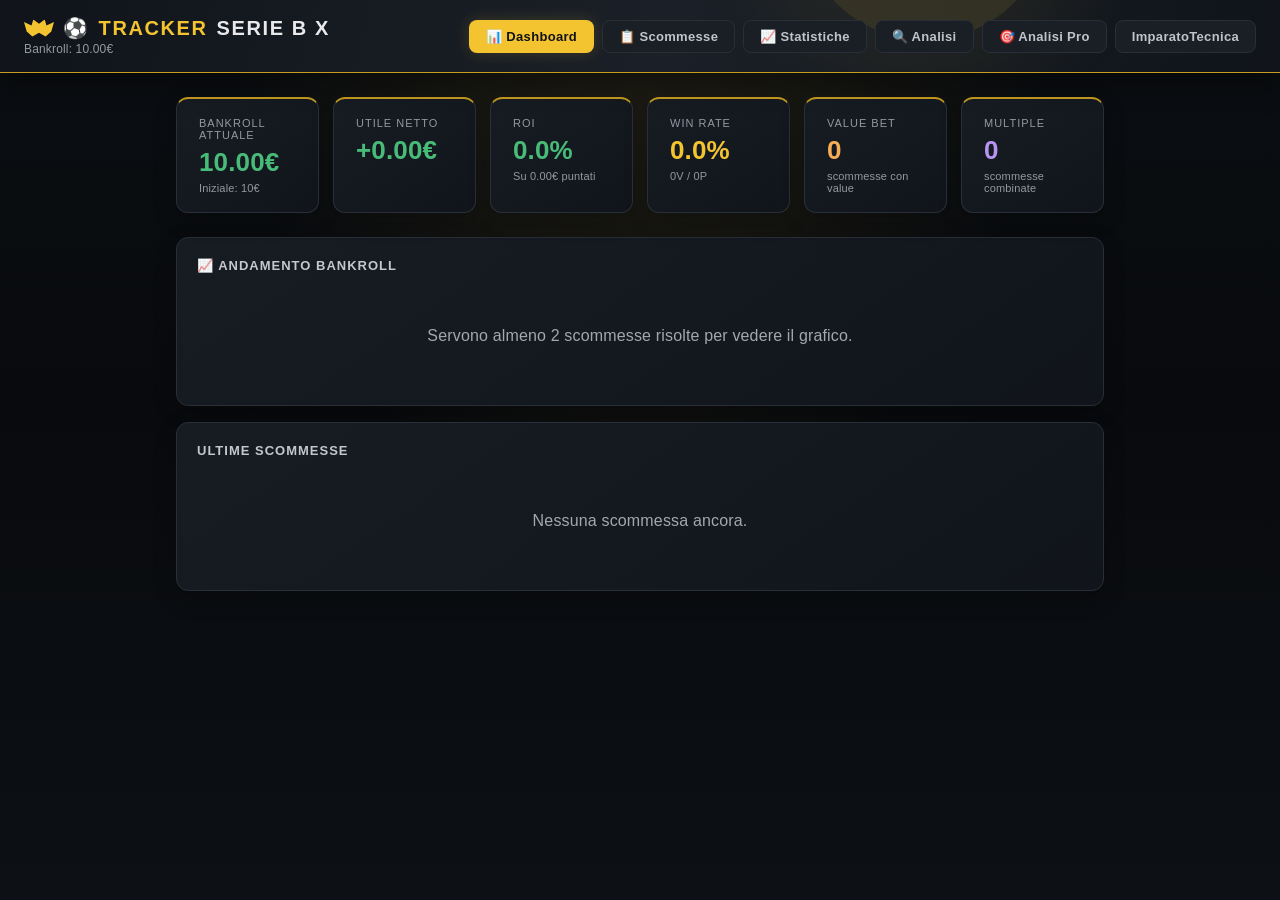
<file: index.html>
<!DOCTYPE html>
<html lang="it">
<head>
<meta charset="UTF-8">
<meta name="viewport" content="width=device-width, initial-scale=1.0">
<title>Tracker Scommesse Serie B X</title>
<link rel="manifest" href="manifest.json">
<meta name="theme-color" content="#080a0d">
<meta name="apple-mobile-web-app-capable" content="yes">
<meta name="apple-mobile-web-app-status-bar-style" content="black-translucent">
<meta name="apple-mobile-web-app-title" content="Tracker">
<link rel="apple-touch-icon" href="icon-192.png">
<meta name="referrer" content="strict-origin-when-cross-origin">
<link rel="stylesheet" href="frontend/styles.css">
</head>
<body>

<header>
  <div>
    <div class="logo">⚽ <span>Tracker</span> Serie B X</div>
    <div class="sub" id="bankroll-sub">Bankroll: 10€</div>
  </div>
  <div class="tabs">
    <button class="tab-btn active" onclick="showTab('dashboard')">📊 Dashboard</button>
    <button class="tab-btn" onclick="showTab('scommesse')">📋 Scommesse</button>
    <button class="tab-btn" onclick="showTab('statistiche')">📈 Statistiche</button>
    <button class="tab-btn" onclick="showTab('analisi')">🔍 Analisi</button>
    <button class="tab-btn" onclick="showTab('pro')">🎯 Analisi Pro</button>
    <button class="tab-btn" onclick="showTab('imparato-tecnica')">ImparatoTecnica</button>
  </div>
</header>

<div class="container">

  <!-- DASHBOARD -->
  <div id="page-dashboard">
    <div id="risk-alerts"></div>
    <div class="stats-grid" id="stats-grid"></div>
    <div class="card">
      <div class="card-title">📈 Andamento Bankroll</div>
      <div id="bankroll-chart"></div>
    </div>
    <div class="card">
      <div class="card-title">Ultime scommesse</div>
      <div id="last-bets"></div>
    </div>
  </div>

  <!-- SCOMMESSE -->
  <div id="page-scommesse">
    <div class="top-bar">
      <h2 id="bet-count">Tutte le scommesse</h2>
      <div class="top-actions">
        <button class="btn-add" onclick="apriForms('singola')">+ Singola</button>
        <button class="btn-add-multi" onclick="apriForms('multipla')">+ Multipla</button>
      </div>
    </div>
    <div class="filtri-box">
      <div class="form-group"><label>📅 Data da</label><input type="date" id="f-dal" oninput="renderScommesse()"></div>
      <div class="form-group"><label>📅 Data a</label><input type="date" id="f-al" oninput="renderScommesse()"></div>
      <div class="form-group"><label>🗂️ Categoria</label>
        <select id="f-cat" oninput="renderScommesse()">
          <option value="">Tutte</option><option>1X2</option><option>Over/Under</option>
          <option>Goal/No Goal</option><option>Handicap</option><option value="multipla">Multiple</option>
        </select>
      </div>
      <div class="form-group"><label>🏆 Risultato</label>
        <select id="f-ris" oninput="renderScommesse()">
          <option value="">Tutti</option><option>VINTO</option><option>PERSO</option><option>In corso</option>
        </select>
      </div>
      <div class="form-group"><label>💰 Value</label>
        <select id="f-val" oninput="renderScommesse()">
          <option value="">Tutti</option><option value="SÌ VALUE">Solo Value</option><option value="NO">Non Value</option>
        </select>
      </div>
      <button class="btn-reset" onclick="resetFiltri()">✕ Reset</button>
    </div>
    <div class="form-box" id="form-singola" style="display:none">
      <div class="form-title" style="color:#63b3ed" id="form-singola-title">➕ Nuova scommessa singola</div>
      <div class="form-grid">
        <div class="form-group"><label>Data</label><input type="date" id="s-data"></div>
        <div class="form-group"><label>Evento</label><input type="text" id="s-evento" placeholder="Es: Napoli vs Roma"></div>
        <div class="form-group"><label>Quota</label><input type="number" step="0.01" id="s-quota" placeholder="Es: 2.50" oninput="aggiornaProb()"></div>
        <div class="form-group"><label>Prob. stimata % <span style="color:#63b3ed;font-size:10px">auto</span></label><input type="number" step="1" id="s-prob" placeholder="Es: 55" min="1" max="99"></div>
        <div class="form-group"><label>Puntata €</label><input type="number" step="0.5" id="s-puntata" placeholder="Es: 10"></div>
        <div class="form-group"><label>Risultato</label>
          <select id="s-risultato"><option value="">—</option><option>VINTO</option><option>PERSO</option><option>In corso</option></select>
        </div>
        <div class="form-group"><label>Value Bet?</label>
          <select id="s-value"><option value="">—</option><option>SÌ VALUE</option><option>NO</option></select>
        </div>
        <div class="form-group"><label>Categoria</label><input type="text" id="s-categoria" placeholder="Es: 1X2, Over..."></div>
        <div class="form-group"><label>Campionato</label><input type="text" id="s-campionato" placeholder="Es: Serie A, Premier..."></div>
        <div class="form-group"><label>Note</label><input type="text" id="s-note" placeholder="Appunti..."></div>
      </div>
      <div class="form-actions">
        <button class="btn-save" onclick="salvaSingola()">💾 Salva</button>
        <button class="btn-cancel" onclick="chiudiForms()">Annulla</button>
      </div>
    </div>
    <div class="form-box" id="form-multipla" style="display:none">
      <div class="form-title" style="color:#b794f4" id="form-multipla-title">🎯 Nuova multipla</div>
      <div class="form-grid">
        <div class="form-group"><label>Data</label><input type="date" id="m-data"></div>
        <div class="form-group"><label>Puntata €</label><input type="number" step="0.5" id="m-puntata" placeholder="Es: 10" oninput="aggiornaQuotaTotale()"></div>
        <div class="form-group"><label>Risultato</label>
          <select id="m-risultato"><option value="">—</option><option>VINTO</option><option>PERSO</option><option>In corso</option></select>
        </div>
        <div class="form-group"><label>Note</label><input type="text" id="m-note" placeholder="Appunti..."></div>
      </div>
      <div class="multi-section">
        <div class="multi-section-title">📌 Eventi della multipla</div>
        <div id="eventi-multipla"></div>
        <button class="btn-add-event" onclick="aggiungiEventoMultipla()">+ Aggiungi evento</button>
        <div class="quota-totale" id="quota-totale-display">Quota totale: — | Vincita potenziale: —</div>
      </div>
      <div class="form-actions">
        <button class="btn-save" onclick="salvaMultipla()">💾 Salva multipla</button>
        <button class="btn-cancel" onclick="chiudiForms()">Annulla</button>
      </div>
    </div>
    <div id="bet-list"></div>
  </div>

  <!-- STATISTICHE -->
  <div id="page-statistiche">
    <div class="kelly-box">
      <div style="font-weight:700;font-size:15px;color:#48bb78;margin-bottom:14px">🧮 Kelly Criterion — Calcola la puntata ottimale</div>
      <div style="font-size:13px;color:#718096;margin-bottom:14px;line-height:1.6">
        Il Kelly Criterion calcola matematicamente quanto puntare in base alla tua probabilità stimata e alla quota. Massimizza la crescita del bankroll nel lungo termine.
      </div>
      <div style="display:grid;grid-template-columns:repeat(auto-fill,minmax(160px,1fr));gap:12px;margin-bottom:14px">
        <div class="form-group"><label>Quota bookmaker</label><input type="number" step="0.01" id="k-quota" placeholder="Es: 2.50" oninput="calcolaKelly()"></div>
        <div class="form-group"><label>Tua prob. stimata %</label><input type="number" step="1" id="k-prob" placeholder="Es: 55" oninput="calcolaKelly()"></div>
        <div class="form-group"><label>Bankroll attuale €</label><input type="number" step="1" id="k-bankroll" placeholder="Es: 10" oninput="calcolaKelly()"></div>
        <div class="form-group"><label>Frazione Kelly %</label>
          <select id="k-fraz" oninput="calcolaKelly()">
            <option value="1">100% (aggressivo)</option>
            <option value="0.5">50% (moderato)</option>
            <option value="0.25" selected>25% (consigliato ✓)</option> <!-- FIX 3 -->
          </select>
        </div>
      </div>
      <div id="kelly-result" style="background:#0f1117;border-radius:10px;padding:14px;display:none">
        <div style="font-size:12px;color:#718096;margin-bottom:4px">PUNTATA CONSIGLIATA</div>
        <div class="kelly-result" id="kelly-amount">—</div>
        <div style="font-size:12px;color:#a0aec0" id="kelly-detail"></div>
        <div class="kelly-warning" id="kelly-warning"></div>
      </div>
    </div>
    <div class="card">
      <div class="card-title">🎯 Calibrazione stime</div>
      <div id="calibrazione-chart"></div>
    </div>
    <div class="card">
      <div class="card-title">📊 ROI per tipo di scommessa</div>
      <div id="roi-categoria"></div>
    </div>
    <div class="card">
      <div class="card-title">🌍 ROI per campionato</div>
      <div id="roi-campionato"></div>
    </div>
    <!-- FIX 7: ROI per range quota -->
    <div class="card">
      <div class="card-title">📊 ROI per Range Quota</div>
      <div id="roi-range-quota"></div>
    </div>
  </div>
  <!-- ANALISI -->
  <div id="page-analisi">
    <div class="value-explanation">
      <b>🧮 Come funziona l'analisi?</b><br>
      Recuperiamo le quote reali dai bookmaker e calcoliamo probabilità implicita ed edge. Le caselle <b style="color:#48bb78">verdi</b> sono value bet, quelle <b style="color:#f6ad55">arancioni</b> hanno quote in calo (soldi dei professionisti). Usa <b>🤖 Analizza con AI</b> per i 3 migliori suggerimenti con Edge, CLV, Kelly e ragionamento completo.
    </div>
    <div class="analisi-header">
      <div class="analisi-filters">
        <select id="lega-select">
          <option value="soccer_italy_serie_a">Serie A 🇮🇹</option>
          <option value="soccer_italy_serie_b">Serie B 🇮🇹</option>
          <option value="soccer_epl">Premier League 🏴󠁧󠁢󠁥󠁮󠁧󠁿</option>
          <option value="soccer_england_championship">Championship 🏴󠁧󠁢󠁥󠁮󠁧󠁿</option>
          <option value="soccer_spain_la_liga">La Liga 🇪🇸</option>
          <option value="soccer_germany_bundesliga">Bundesliga 🇩🇪</option>
          <option value="soccer_france_ligue_one">Ligue 1 🇫🇷</option>
          <option value="soccer_netherlands_eredivisie">Eredivisie 🇳🇱</option>
          <option value="soccer_portugal_primeira_liga">Primeira Liga 🇵🇹</option>
          <option value="soccer_brazil_campeonato">Brasileirão 🇧🇷</option>
          <option value="soccer_uefa_champs_league">Champions League 🏆</option>
          <option value="soccer_uefa_european_championship">Europei 🌍</option>
          <option value="soccer_fifa_world_cup">Mondiali FIFA 🌍</option>
        </select>
        <button class="btn-fetch" id="btn-fetch" onclick="fetchOdds()">🔍 Cerca partite</button>
        <button class="btn-cancel" id="btn-notif" onclick="attivaNotifiche()" style="font-size:13px;padding:9px 14px">🔔 Attiva notifiche</button>
        <button class="btn-ai" id="btn-ai" onclick="analizzaConAI()">🤖 Analizza con AI</button>
      </div>
      <div class="calls-left" id="calls-left"></div>
    </div>
    <div class="ai-box" id="ai-box">
      <div class="ai-box-title">🤖 AI — Top 3 Suggerimenti · Value + CLV + Kelly</div>
      <div class="ai-risposta" id="ai-risposta"></div>
    </div>
    <div id="analisi-results"></div>
  </div>

  <!-- ANALISI PRO -->
  <div id="page-pro">
    <div class="value-explanation">
      <b>🎯 Come funziona Analisi Pro?</b><br>
      Seleziona una partita dalle quote già caricate nella tab Analisi. Il sistema recupera gli ultimi 10 risultati reali di ogni squadra da football-data.org, analizza i ritardi degli esiti, e l'AI combina tutto in uno <b>Score Finale</b> con probabilità per 1, X e 2 e una raccomandazione chiara.
    </div>

    <!-- Selezione partita -->
    <div class="pro-match-select">
      <div style="font-weight:700;font-size:14px;margin-bottom:12px;color:#63b3ed">📋 Seleziona partita da analizzare</div>
      <div style="font-size:12px;color:#718096;margin-bottom:10px">Prima cerca le partite nella tab 🔍 Analisi, poi torna qui per l'analisi approfondita.</div>
      <select id="pro-match-select" style="width:100%;background:#0f1117;border:1px solid #2d3748;border-radius:8px;padding:10px 12px;color:#e2e8f0;font-size:14px;outline:none">
        <option value="">— Vai prima in Analisi e cerca le partite —</option>
      </select>
      <div style="display:flex;gap:10px;margin-top:12px;flex-wrap:wrap">
        <button class="btn-fetch" id="btn-pro-analizza" onclick="avviaAnalisiPro()" disabled>🎯 Analizza partita</button>
        <div id="pro-lega-info" style="font-size:12px;color:#4a5568;align-self:center"></div>
      </div>
    </div>

    <!-- Risultato analisi -->
    <div id="pro-result"></div>
  </div>

  <div id="page-imparato-tecnica">
    <div class="value-explanation"><b>ImparatoTecnica · ritardi Serie B</b><br>Indicatore descrittivo del ritardo rispetto alla distribuzione osservata nei dati disponibili. Non è una probabilità che la prossima partita termini in pareggio e non implica che un pareggio sia “dovuto”.</div>
    <div class="analisi-header"><button class="btn-fetch" id="btn-imparato-refresh" onclick="caricaImparatoTecnica()">Aggiorna risultati</button><span id="imparato-updated" class="calls-left"></span></div>
    <div id="imparato-status" class="card empty">Apri questa sezione per caricare i risultati della Serie B.</div>
    <div id="imparato-table" class="card" style="overflow-x:auto;display:none"></div>
    <div class="card" style="font-size:12px;color:#718096">Fonte: football-data.org (competizione SB). La cache server riduce le chiamate. Il coefficiente è un indicatore descrittivo di ritardo e non una probabilità.</div>
  </div>

</div><!-- fine container -->
<div class="modal-overlay" id="modal" style="display:none">
  <div class="modal">
    <h3>Eliminare questa scommessa?</h3>
    <p id="modal-evento"></p>
    <div class="modal-actions">
      <button class="btn-del" onclick="confermaElimina()">Elimina</button>
      <button class="btn-cancel" onclick="chiudiModal()">Annulla</button>
    </div>
  </div>
</div>

<!-- Modal aggiungi da analisi -->
<div class="modal-overlay" id="modal-add" style="display:none">
  <div class="modal">
    <h3>➕ Aggiungi al Tracker</h3>
    <p id="modal-add-info" style="font-size:13px;line-height:1.6"></p>
    <div class="form-group" style="margin-bottom:12px;text-align:left">
      <label>Puntata € <span style="color:#48bb78;font-size:11px" id="kelly-suggerimento"></span></label>
      <input type="number" id="modal-puntata" placeholder="Es: 10" step="0.5"
        style="background:#0f1117;border:1px solid #2d3748;border-radius:8px;padding:8px 10px;color:#e2e8f0;font-size:14px;outline:none;width:100%">
    </div>
    <div class="modal-actions">
      <button class="btn-save" onclick="confermaAggiungi()">Aggiungi</button>
      <button class="btn-cancel" onclick="chiudiModalAdd()">Annulla</button>
    </div>
  </div>
</div>
<script src="frontend/imparato-tecnica.js"></script>
<script src="frontend/telegram-alert.js"></script>
<script src="frontend/app.js"></script>
</body>
</html>
</file>
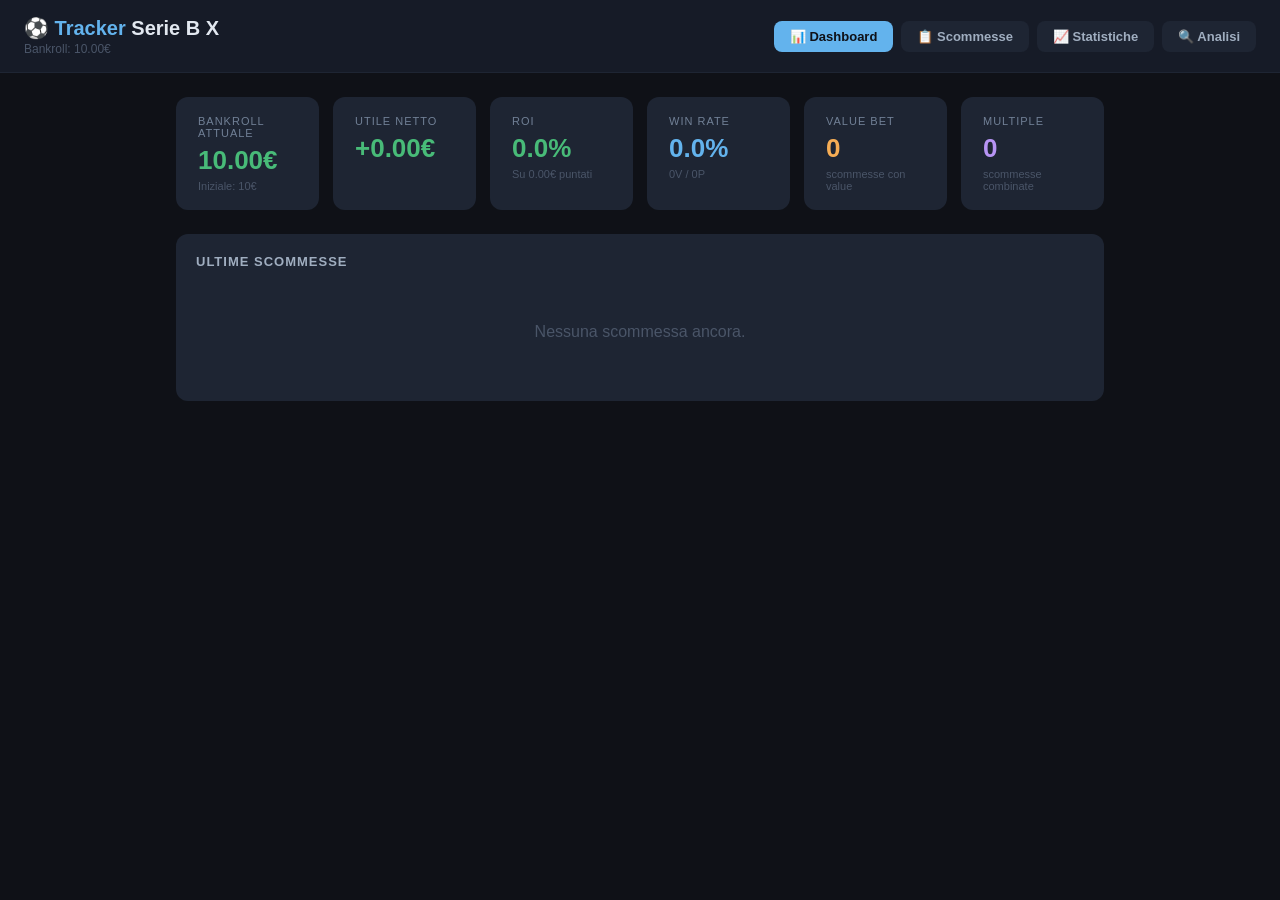
<file: contorollo.html>
<!DOCTYPE html>
<html lang="it">
<head>
<meta charset="UTF-8">
<meta name="viewport" content="width=device-width, initial-scale=1.0">
<title>Tracker Scommesse Serie B X</title>
<style>
  * { box-sizing: border-box; margin: 0; padding: 0; }
  body { background: #0f1117; color: #e2e8f0; font-family: 'Segoe UI', sans-serif; min-height: 100vh; }
  header { background: #161b27; border-bottom: 1px solid #1e2533; padding: 16px 24px; display: flex; align-items: center; justify-content: space-between; flex-wrap: wrap; gap: 10px; }
  .logo { font-size: 20px; font-weight: 800; }
  .logo span { color: #63b3ed; }
  .sub { color: #4a5568; font-size: 12px; margin-top: 2px; }
  .tabs { display: flex; gap: 8px; flex-wrap: wrap; }
  .tab-btn { padding: 8px 16px; border-radius: 8px; border: none; cursor: pointer; font-weight: 600; font-size: 13px; transition: .2s; }
  .tab-btn.active { background: #63b3ed; color: #0f1117; }
  .tab-btn:not(.active) { background: #1e2533; color: #a0aec0; }
  .container { max-width: 960px; margin: 0 auto; padding: 24px 16px; }
  .stats-grid { display: flex; flex-wrap: wrap; gap: 14px; margin-bottom: 24px; }
  .stat-card { background: #1e2533; border-radius: 12px; padding: 18px 22px; flex: 1 1 140px; min-width: 130px; }
  .stat-label { color: #718096; font-size: 11px; text-transform: uppercase; letter-spacing: 1px; margin-bottom: 6px; }
  .stat-value { font-size: 26px; font-weight: 700; }
  .stat-sub { color: #4a5568; font-size: 11px; margin-top: 4px; }
  .card { background: #1e2533; border-radius: 12px; padding: 20px; margin-bottom: 16px; }
  .card-title { font-weight: 700; font-size: 13px; color: #a0aec0; text-transform: uppercase; letter-spacing: 1px; margin-bottom: 14px; }
  .bet-row { display: flex; align-items: center; justify-content: space-between; padding: 10px 0; border-bottom: 1px solid #2d3748; flex-wrap: wrap; gap: 8px; }
  .bet-row:last-child { border-bottom: none; }
  .bet-name { font-weight: 600; font-size: 14px; }
  .bet-meta { color: #718096; font-size: 12px; margin-top: 2px; }
  .bet-right { display: flex; align-items: center; gap: 10px; flex-wrap: wrap; }
  .badge { font-size: 11px; background: #2d3748; color: #f6ad55; border-radius: 6px; padding: 3px 10px; }
  .badge-multi { font-size: 11px; background: #2d3748; color: #b794f4; border-radius: 6px; padding: 3px 10px; }
  .status-badge { font-size: 12px; font-weight: 600; background: #0f1117; border-radius: 6px; padding: 3px 10px; }
  .profit { font-weight: 700; font-size: 15px; min-width: 60px; text-align: right; }
  .green { color: #48bb78; } .red { color: #fc8181; } .gray { color: #a0aec0; } .blue { color: #63b3ed; }
  .row-actions button { background: #2d3748; border: none; border-radius: 6px; padding: 6px 11px; cursor: pointer; font-size: 13px; }
  .top-bar { display: flex; justify-content: space-between; align-items: center; margin-bottom: 16px; flex-wrap: wrap; gap: 10px; }
  .top-bar h2 { font-weight: 700; font-size: 16px; }
  .top-actions { display: flex; gap: 8px; flex-wrap: wrap; }
  .btn-add { background: #63b3ed; color: #0f1117; border: none; border-radius: 8px; padding: 9px 18px; font-weight: 700; font-size: 13px; cursor: pointer; }
  .btn-add-multi { background: #b794f4; color: #0f1117; border: none; border-radius: 8px; padding: 9px 18px; font-weight: 700; font-size: 13px; cursor: pointer; }
  .form-box { background: #1e2533; border-radius: 12px; padding: 20px; margin-bottom: 20px; }
  .form-title { font-weight: 700; margin-bottom: 16px; }
  .form-grid { display: grid; grid-template-columns: repeat(auto-fill, minmax(180px, 1fr)); gap: 12px; }
  .form-group { display: flex; flex-direction: column; gap: 4px; }
  .form-group label { color: #718096; font-size: 12px; }
  .form-group input, .form-group select { background: #0f1117; border: 1px solid #2d3748; border-radius: 8px; padding: 8px 10px; color: #e2e8f0; font-size: 14px; outline: none; }
  .form-group input:focus, .form-group select:focus { border-color: #63b3ed; }
  .form-actions { display: flex; gap: 10px; margin-top: 16px; flex-wrap: wrap; }
  .btn-save { background: #48bb78; color: #0f1117; border: none; border-radius: 8px; padding: 10px 24px; font-weight: 700; cursor: pointer; }
  .btn-cancel { background: #2d3748; color: #a0aec0; border: none; border-radius: 8px; padding: 10px 18px; cursor: pointer; }
  .multi-section { margin-top: 16px; border-top: 1px solid #2d3748; padding-top: 16px; }
  .multi-section-title { font-size: 13px; color: #b794f4; font-weight: 700; margin-bottom: 12px; }
  .multi-event-row { display: grid; grid-template-columns: 1fr 100px auto; gap: 8px; align-items: end; margin-bottom: 8px; }
  .btn-rm { background: #2d3748; color: #fc8181; border: none; border-radius: 6px; padding: 8px 10px; cursor: pointer; font-size: 14px; height: 36px; }
  .btn-add-event { background: #2d3748; color: #b794f4; border: none; border-radius: 8px; padding: 8px 14px; font-size: 13px; cursor: pointer; margin-top: 4px; }
  .quota-totale { background: #0f1117; border-radius: 8px; padding: 10px 14px; font-size: 13px; color: #b794f4; margin-top: 10px; font-weight: 600; }
  .bet-list-item { background: #1e2533; border-radius: 12px; padding: 14px 18px; display: flex; align-items: flex-start; justify-content: space-between; flex-wrap: wrap; gap: 10px; margin-bottom: 10px; }
  .multi-events-list { margin-top: 6px; }
  .multi-event-tag { display: inline-block; background: #0f1117; color: #b794f4; border-radius: 6px; padding: 2px 8px; font-size: 11px; margin: 2px 2px 0 0; }
  .empty { text-align: center; color: #4a5568; padding: 40px; }
  .modal-overlay { position: fixed; inset: 0; background: rgba(0,0,0,0.7); display: flex; align-items: center; justify-content: center; z-index: 999; }
  .modal { background: #1e2533; border-radius: 14px; padding: 28px; max-width: 420px; width: 90%; text-align: center; }
  .modal h3 { font-size: 18px; font-weight: 700; margin-bottom: 10px; }
  .modal p { color: #718096; margin-bottom: 20px; }
  .modal-actions { display: flex; gap: 10px; justify-content: center; flex-wrap: wrap; }
  .btn-del { background: #fc8181; color: #0f1117; border: none; border-radius: 8px; padding: 9px 22px; font-weight: 700; cursor: pointer; }
  .filtri-box { background: #1e2533; border-radius: 12px; padding: 14px 18px; margin-bottom: 16px; display: flex; flex-wrap: wrap; gap: 12px; align-items: flex-end; }
  .filtri-box .form-group { min-width: 120px; }
  .btn-reset { background: #2d3748; color: #a0aec0; border: none; border-radius: 8px; padding: 8px 14px; cursor: pointer; font-size: 13px; align-self: flex-end; }
  /* ANALISI */
  .analisi-header { display: flex; justify-content: space-between; align-items: center; flex-wrap: wrap; gap: 12px; margin-bottom: 20px; }
  .analisi-filters { display: flex; gap: 10px; flex-wrap: wrap; align-items: center; }
  .analisi-filters select { background: #1e2533; border: 1px solid #2d3748; border-radius: 8px; padding: 8px 12px; color: #e2e8f0; font-size: 13px; outline: none; }
  .btn-fetch { background: #63b3ed; color: #0f1117; border: none; border-radius: 8px; padding: 9px 20px; font-weight: 700; font-size: 13px; cursor: pointer; }
  .btn-fetch:disabled { opacity: .5; cursor: not-allowed; }
  .btn-ai { background: linear-gradient(135deg, #667eea, #764ba2); color: #fff; border: none; border-radius: 8px; padding: 9px 20px; font-weight: 700; font-size: 13px; cursor: pointer; display: none; }
  .btn-ai:disabled { opacity: .5; cursor: not-allowed; }
  .ai-box { background: #0d1a2e; border: 1px solid #2a4365; border-radius: 12px; padding: 20px; margin-bottom: 20px; display: none; }
  .ai-box-title { font-weight: 700; color: #63b3ed; margin-bottom: 12px; font-size: 15px; }
  .ai-risposta { font-size: 14px; line-height: 1.8; color: #e2e8f0; }
  .match-card { background: #1e2533; border-radius: 12px; padding: 16px 20px; margin-bottom: 12px; }
  .match-title { font-weight: 700; font-size: 15px; margin-bottom: 4px; }
  .match-meta { color: #718096; font-size: 12px; margin-bottom: 14px; }
  .odds-grid { display: grid; grid-template-columns: repeat(3, 1fr); gap: 10px; margin-bottom: 12px; }
  .odd-box { background: #0f1117; border-radius: 10px; padding: 12px; text-align: center; border: 2px solid transparent; transition: .2s; }
  .odd-box.value-detected { border-color: #48bb78; background: #0d1f14; }
  .odd-box.odds-dropped { border-color: #f6ad55; background: #1a1500; }
  .odd-label { font-size: 11px; color: #718096; margin-bottom: 4px; text-transform: uppercase; }
  .odd-quota { font-size: 22px; font-weight: 800; margin-bottom: 2px; }
  .odd-prob { font-size: 12px; color: #a0aec0; }
  .odd-value { font-size: 11px; color: #48bb78; font-weight: 700; margin-top: 4px; }
  .odd-novalue { font-size: 11px; color: #4a5568; margin-top: 4px; }
  .odd-movement { font-size: 11px; font-weight: 700; margin-top: 4px; }
  .btn-add-to-tracker { background: #2d3748; color: #63b3ed; border: none; border-radius: 8px; padding: 7px 14px; font-size: 12px; font-weight: 600; cursor: pointer; margin-top: 6px; }
  .btn-add-to-tracker:hover { background: #63b3ed; color: #0f1117; }
  .value-explanation { background: #0d1a2e; border: 1px solid #2a4365; border-radius: 10px; padding: 14px 18px; margin-bottom: 20px; font-size: 13px; color: #90cdf4; line-height: 1.6; }
  .calls-left { font-size: 12px; color: #4a5568; }
  .calls-left span { color: #f6ad55; font-weight: 700; }
  .spinner { display: inline-block; width: 16px; height: 16px; border: 3px solid #2d3748; border-top-color: #63b3ed; border-radius: 50%; animation: spin .7s linear infinite; vertical-align: middle; margin-right: 6px; }
  @keyframes spin { to { transform: rotate(360deg); } }
  /* KELLY */
  .kelly-box { background: #0d1a2e; border: 1px solid #2a4365; border-radius: 12px; padding: 20px; margin-bottom: 16px; }
  .kelly-result { font-size: 28px; font-weight: 800; color: #48bb78; margin: 10px 0; }
  .kelly-warning { color: #fc8181; font-size: 13px; margin-top: 8px; }
  /* STATISTICHE */
  .stats-table { width: 100%; border-collapse: collapse; font-size: 13px; }
  .stats-table th { color: #718096; font-size: 11px; text-transform: uppercase; padding: 8px 12px; text-align: left; border-bottom: 1px solid #2d3748; }
  .stats-table td { padding: 10px 12px; border-bottom: 1px solid #1e2533; }
  .stats-table tr:last-child td { border-bottom: none; }
  .stats-table tr:hover td { background: #1a2030; }
  #page-dashboard, #page-scommesse, #page-analisi, #page-statistiche { display: none; }
  #page-dashboard { display: block; }
</style>
</head>
<body>

<header>
  <div>
    <div class="logo">⚽ <span>Tracker</span> Serie B X</div>
    <div class="sub" id="bankroll-sub">Bankroll: 150€</div>
  </div>
  <div class="tabs">
    <button class="tab-btn active" onclick="showTab('dashboard')">📊 Dashboard</button>
    <button class="tab-btn" onclick="showTab('scommesse')">📋 Scommesse</button>
    <button class="tab-btn" onclick="showTab('statistiche')">📈 Statistiche</button>
    <button class="tab-btn" onclick="showTab('analisi')">🔍 Analisi</button>
  </div>
</header>

<div class="container">

  <!-- DASHBOARD -->
  <div id="page-dashboard">
    <div class="stats-grid" id="stats-grid"></div>
    <div class="card">
      <div class="card-title">Ultime scommesse</div>
      <div id="last-bets"></div>
    </div>
  </div>

  <!-- SCOMMESSE -->
  <div id="page-scommesse">
    <div class="top-bar">
      <h2 id="bet-count">Tutte le scommesse</h2>
      <div class="top-actions">
        <button class="btn-add" onclick="apriForms('singola')">+ Singola</button>
        <button class="btn-add-multi" onclick="apriForms('multipla')">+ Multipla</button>
      </div>
    </div>
    <div class="filtri-box">
      <div class="form-group"><label>📅 Data da</label><input type="date" id="f-dal" oninput="renderScommesse()"></div>
      <div class="form-group"><label>📅 Data a</label><input type="date" id="f-al" oninput="renderScommesse()"></div>
      <div class="form-group"><label>🗂️ Categoria</label>
        <select id="f-cat" oninput="renderScommesse()">
          <option value="">Tutte</option><option>1X2</option><option>Over/Under</option>
          <option>Goal/No Goal</option><option>Handicap</option><option value="multipla">Multiple</option>
        </select>
      </div>
      <div class="form-group"><label>🏆 Risultato</label>
        <select id="f-ris" oninput="renderScommesse()">
          <option value="">Tutti</option><option>VINTO</option><option>PERSO</option><option>In corso</option>
        </select>
      </div>
      <div class="form-group"><label>💰 Value</label>
        <select id="f-val" oninput="renderScommesse()">
          <option value="">Tutti</option><option value="SÌ VALUE">Solo Value</option><option value="NO">Non Value</option>
        </select>
      </div>
      <button class="btn-reset" onclick="resetFiltri()">✕ Reset</button>
    </div>
    <div class="form-box" id="form-singola" style="display:none">
      <div class="form-title" style="color:#63b3ed" id="form-singola-title">➕ Nuova scommessa singola</div>
      <div class="form-grid">
        <div class="form-group"><label>Data</label><input type="date" id="s-data"></div>
        <div class="form-group"><label>Evento</label><input type="text" id="s-evento" placeholder="Es: Napoli vs Roma"></div>
        <div class="form-group"><label>Quota</label><input type="number" step="0.01" id="s-quota" placeholder="Es: 2.50"></div>
        <div class="form-group"><label>Puntata €</label><input type="number" step="0.5" id="s-puntata" placeholder="Es: 10"></div>
        <div class="form-group"><label>Risultato</label>
          <select id="s-risultato"><option value="">—</option><option>VINTO</option><option>PERSO</option><option>In corso</option></select>
        </div>
        <div class="form-group"><label>Value Bet?</label>
          <select id="s-value"><option value="">—</option><option>SÌ VALUE</option><option>NO</option></select>
        </div>
        <div class="form-group"><label>Categoria</label><input type="text" id="s-categoria" placeholder="Es: 1X2, Over..."></div>
        <div class="form-group"><label>Campionato</label><input type="text" id="s-campionato" placeholder="Es: Serie A, Premier..."></div>
        <div class="form-group"><label>Note</label><input type="text" id="s-note" placeholder="Appunti..."></div>
      </div>
      <div class="form-actions">
        <button class="btn-save" onclick="salvaSingola()">💾 Salva</button>
        <button class="btn-cancel" onclick="chiudiForms()">Annulla</button>
      </div>
    </div>
    <div class="form-box" id="form-multipla" style="display:none">
      <div class="form-title" style="color:#b794f4" id="form-multipla-title">🎯 Nuova multipla</div>
      <div class="form-grid">
        <div class="form-group"><label>Data</label><input type="date" id="m-data"></div>
        <div class="form-group"><label>Puntata €</label><input type="number" step="0.5" id="m-puntata" placeholder="Es: 10" oninput="aggiornaQuotaTotale()"></div>
        <div class="form-group"><label>Risultato</label>
          <select id="m-risultato"><option value="">—</option><option>VINTO</option><option>PERSO</option><option>In corso</option></select>
        </div>
        <div class="form-group"><label>Note</label><input type="text" id="m-note" placeholder="Appunti..."></div>
      </div>
      <div class="multi-section">
        <div class="multi-section-title">📌 Eventi della multipla</div>
        <div id="eventi-multipla"></div>
        <button class="btn-add-event" onclick="aggiungiEventoMultipla()">+ Aggiungi evento</button>
        <div class="quota-totale" id="quota-totale-display">Quota totale: — | Vincita potenziale: —</div>
      </div>
      <div class="form-actions">
        <button class="btn-save" onclick="salvaMultipla()">💾 Salva multipla</button>
        <button class="btn-cancel" onclick="chiudiForms()">Annulla</button>
      </div>
    </div>
    <div id="bet-list"></div>
  </div>

  <!-- STATISTICHE -->
  <div id="page-statistiche">
    <!-- KELLY CRITERION -->
    <div class="kelly-box">
      <div style="font-weight:700;font-size:15px;color:#48bb78;margin-bottom:14px">🧮 Kelly Criterion — Calcola la puntata ottimale</div>
      <div style="font-size:13px;color:#718096;margin-bottom:14px;line-height:1.6">
        Il Kelly Criterion calcola matematicamente quanto puntare in base alla tua probabilità stimata e alla quota. Massimizza la crescita del bankroll nel lungo termine.
      </div>
      <div style="display:grid;grid-template-columns:repeat(auto-fill,minmax(160px,1fr));gap:12px;margin-bottom:14px">
        <div class="form-group"><label>Quota bookmaker</label><input type="number" step="0.01" id="k-quota" placeholder="Es: 2.50" oninput="calcolaKelly()"></div>
        <div class="form-group"><label>Tua prob. stimata %</label><input type="number" step="1" id="k-prob" placeholder="Es: 55" oninput="calcolaKelly()"></div>
        <div class="form-group"><label>Bankroll attuale €</label><input type="number" step="1" id="k-bankroll" placeholder="Es: 150" oninput="calcolaKelly()"></div>
        <div class="form-group"><label>Frazione Kelly %</label>
          <select id="k-fraz" oninput="calcolaKelly()">
            <option value="1">100% (aggressivo)</option>
            <option value="0.5" selected>50% (consigliato)</option>
            <option value="0.25">25% (conservativo)</option>
          </select>
        </div>
      </div>
      <div id="kelly-result" style="background:#0f1117;border-radius:10px;padding:14px;display:none">
        <div style="font-size:12px;color:#718096;margin-bottom:4px">PUNTATA CONSIGLIATA</div>
        <div class="kelly-result" id="kelly-amount">—</div>
        <div style="font-size:12px;color:#a0aec0" id="kelly-detail"></div>
        <div class="kelly-warning" id="kelly-warning"></div>
      </div>
    </div>

    <!-- ROI PER CATEGORIA -->
    <div class="card">
      <div class="card-title">📊 ROI per tipo di scommessa</div>
      <div id="roi-categoria"></div>
    </div>

    <!-- ROI PER CAMPIONATO -->
    <div class="card">
      <div class="card-title">🌍 ROI per campionato</div>
      <div id="roi-campionato"></div>
    </div>
  </div>

  <!-- ANALISI -->
  <div id="page-analisi">
    <div class="value-explanation">
      <b>🧮 Come funziona l'analisi?</b><br>
      Recuperiamo le quote reali dai bookmaker e calcoliamo probabilità implicita ed edge. Le caselle <b style="color:#48bb78">verdi</b> sono value bet, quelle <b style="color:#f6ad55">arancioni</b> hanno quote in calo (soldi dei professionisti). Usa <b>🤖 Analizza con AI</b> per i 3 migliori suggerimenti.
    </div>
    <div class="analisi-header">
      <div class="analisi-filters">
        <select id="lega-select">
          <option value="soccer_italy_serie_a">Serie A 🇮🇹</option>
          <option value="soccer_italy_serie_b">Serie B 🇮🇹</option>
          <option value="soccer_epl">Premier League 🏴󠁧󠁢󠁥󠁮󠁧󠁿</option>
          <option value="soccer_spain_la_liga">La Liga 🇪🇸</option>
          <option value="soccer_germany_bundesliga">Bundesliga 🇩🇪</option>
          <option value="soccer_france_ligue_one">Ligue 1 🇫🇷</option>
          <option value="soccer_uefa_champs_league">Champions League 🏆</option>
        </select>
        <button class="btn-fetch" id="btn-fetch" onclick="fetchOdds()">🔍 Cerca partite</button>
        <button class="btn-ai" id="btn-ai" onclick="analizzaConAI()">🤖 Analizza con AI</button>
      </div>
      <div class="calls-left" id="calls-left"></div>
    </div>
    <div class="ai-box" id="ai-box">
      <div class="ai-box-title">🤖 AI — Top 3 Suggerimenti</div>
      <div class="ai-risposta" id="ai-risposta"></div>
    </div>
    <div id="analisi-results"></div>
  </div>

</div>

<!-- Modal eliminazione -->
<div class="modal-overlay" id="modal" style="display:none">
  <div class="modal">
    <h3>Eliminare questa scommessa?</h3>
    <p id="modal-evento"></p>
    <div class="modal-actions">
      <button class="btn-del" onclick="confermaElimina()">Elimina</button>
      <button class="btn-cancel" onclick="chiudiModal()">Annulla</button>
    </div>
  </div>
</div>

<!-- Modal aggiungi da analisi -->
<div class="modal-overlay" id="modal-add" style="display:none">
  <div class="modal">
    <h3>➕ Aggiungi al Tracker</h3>
    <p id="modal-add-info" style="font-size:13px;line-height:1.6"></p>
    <div class="form-group" style="margin-bottom:12px;text-align:left">
      <label>Puntata € <span style="color:#48bb78;font-size:11px" id="kelly-suggerimento"></span></label>
      <input type="number" id="modal-puntata" placeholder="Es: 10" step="0.5"
        style="background:#0f1117;border:1px solid #2d3748;border-radius:8px;padding:8px 10px;color:#e2e8f0;font-size:14px;outline:none;width:100%">
    </div>
    <div class="modal-actions">
      <button class="btn-save" onclick="confermaAggiungi()">Aggiungi</button>
      <button class="btn-cancel" onclick="chiudiModalAdd()">Annulla</button>
    </div>
  </div>
</div>

<script>
const STORAGE_KEY = "scommesse_serieB_v2";
const BANKROLL_INI = 10;
const API_KEY = "a882b3ae90c91e46482883f97d720fcf";
const ODDS_HISTORY_KEY = "odds_history";
let scommesse = JSON.parse(localStorage.getItem(STORAGE_KEY) || "[]");
let oddsHistory = JSON.parse(localStorage.getItem(ODDS_HISTORY_KEY) || "{}");
let editIdx = null, deleteIdx = null, eventiMultipla = [];
let pendingAdd = null, ultimiDatiPartite = [];

function salvaLS() { localStorage.setItem(STORAGE_KEY, JSON.stringify(scommesse)); }
function salvaOddsHistory() { localStorage.setItem(ODDS_HISTORY_KEY, JSON.stringify(oddsHistory)); }
function fmt(n) { return Number(n).toFixed(2); }
function pct(n) { return Number(n).toFixed(1) + "%"; }

// ===== STATS =====
function calcStats() {
  const vinte = scommesse.filter(s => s.risultato === "VINTO");
  const perse = scommesse.filter(s => s.risultato === "PERSO");
  const totalePuntato = scommesse.reduce((a, s) => a + (parseFloat(s.puntata) || 0), 0);
  const totalVinto = vinte.reduce((a, s) => {
    const q = s.tipo === "multipla" ? parseFloat(s.quotaTotale) : parseFloat(s.quota);
    return a + ((q - 1) * (parseFloat(s.puntata) || 0));
  }, 0);
  const totalPerso = perse.reduce((a, s) => a + (parseFloat(s.puntata) || 0), 0);
  const utile = totalVinto - totalPerso;
  const bankroll = BANKROLL_INI + utile;
  const roi = totalePuntato > 0 ? (utile / totalePuntato) * 100 : 0;
  const winRate = (vinte.length + perse.length) > 0 ? vinte.length / (vinte.length + perse.length) * 100 : 0;
  const value = scommesse.filter(s => s.value === "SÌ VALUE").length;
  const multiple = scommesse.filter(s => s.tipo === "multipla").length;
  return { vinte: vinte.length, perse: perse.length, totalePuntato, utile, bankroll, roi, winRate, value, multiple };
}

function profitto(s) {
  const q = s.tipo === "multipla" ? parseFloat(s.quotaTotale) : parseFloat(s.quota);
  if (s.risultato === "VINTO") return "+" + fmt((q - 1) * s.puntata) + "€";
  if (s.risultato === "PERSO") return "-" + fmt(s.puntata) + "€";
  return "—";
}
function profittoClass(s) { return s.risultato === "VINTO" ? "green" : s.risultato === "PERSO" ? "red" : "gray"; }
function risultatoClass(r) { return r === "VINTO" ? "green" : r === "PERSO" ? "red" : "gray"; }

// ===== KELLY CRITERION =====
function calcolaKelly() {
  const quota = parseFloat(document.getElementById("k-quota").value);
  const prob = parseFloat(document.getElementById("k-prob").value) / 100;
  const bankroll = parseFloat(document.getElementById("k-bankroll").value);
  const fraz = parseFloat(document.getElementById("k-fraz").value);
  const res = document.getElementById("kelly-result");

  if (isNaN(quota) || isNaN(prob) || isNaN(bankroll) || quota <= 1 || prob <= 0 || prob >= 1) {
    res.style.display = "none"; return;
  }

  const b = quota - 1; // profitto netto per €1 puntato
  const q = 1 - prob;  // probabilità di perdere
  const kelly = (b * prob - q) / b; // formula Kelly
  const kellyFrazionato = kelly * fraz;
  const puntata = Math.max(0, kellyFrazionato * bankroll);

  res.style.display = "block";
  const warn = document.getElementById("kelly-warning");

  if (kelly <= 0) {
    document.getElementById("kelly-amount").textContent = "0€ — Non scommettere";
    document.getElementById("kelly-amount").style.color = "#fc8181";
    document.getElementById("kelly-detail").textContent = "Questa scommessa non ha valore atteso positivo.";
    warn.textContent = "⚠️ Kelly negativo: la quota non giustifica la probabilità stimata.";
  } else {
    document.getElementById("kelly-amount").textContent = fmt(puntata) + "€";
    document.getElementById("kelly-amount").style.color = "#48bb78";
    document.getElementById("kelly-detail").textContent =
      `Kelly pieno: ${pct(kelly * 100)} del bankroll | Frazionato ${fraz*100}%: ${fmt(puntata)}€`;
    warn.textContent = kelly > 0.3 ? "⚠️ Kelly alto — usa la frazione al 25% per ridurre il rischio." : "";
  }
}

// ===== ROI PER CATEGORIA E CAMPIONATO =====
function calcRoiPerGruppo(campo) {
  const gruppi = {};
  scommesse.filter(s => s.risultato === "VINTO" || s.risultato === "PERSO").forEach(s => {
    const key = (campo === "categoria"
      ? (s.tipo === "multipla" ? "Multipla" : s.categoria || "N/D")
      : (s.campionato || "N/D"));
    if (!gruppi[key]) gruppi[key] = { vinte: 0, perse: 0, puntato: 0, utile: 0 };
    const q = s.tipo === "multipla" ? parseFloat(s.quotaTotale) : parseFloat(s.quota);
    const p = parseFloat(s.puntata) || 0;
    gruppi[key].puntato += p;
    if (s.risultato === "VINTO") { gruppi[key].vinte++; gruppi[key].utile += (q - 1) * p; }
    else { gruppi[key].perse++; gruppi[key].utile -= p; }
  });
  return gruppi;
}

function renderStatistiche() {
  // ROI per categoria
  const catGruppi = calcRoiPerGruppo("categoria");
  const catEl = document.getElementById("roi-categoria");
  if (!Object.keys(catGruppi).length) {
    catEl.innerHTML = '<div class="empty">Nessun dato disponibile ancora.</div>'; 
  } else {
    catEl.innerHTML = `<table class="stats-table">
      <thead><tr><th>Categoria</th><th>V/P</th><th>Puntato</th><th>Utile</th><th>ROI</th><th>Win Rate</th></tr></thead>
      <tbody>${Object.entries(catGruppi).sort((a,b) => b[1].utile - a[1].utile).map(([k, v]) => {
        const roi = v.puntato > 0 ? (v.utile / v.puntato * 100) : 0;
        const wr = (v.vinte + v.perse) > 0 ? (v.vinte / (v.vinte + v.perse) * 100) : 0;
        const roiColor = roi >= 0 ? "#48bb78" : "#fc8181";
        return `<tr>
          <td style="font-weight:600">${k}</td>
          <td><span style="color:#48bb78">${v.vinte}V</span> / <span style="color:#fc8181">${v.perse}P</span></td>
          <td>${fmt(v.puntato)}€</td>
          <td style="color:${roiColor};font-weight:700">${v.utile >= 0 ? "+" : ""}${fmt(v.utile)}€</td>
          <td style="color:${roiColor};font-weight:700">${roi >= 0 ? "+" : ""}${pct(roi)}</td>
          <td>${pct(wr)}</td>
        </tr>`;
      }).join("")}</tbody>
    </table>`;
  }

  // ROI per campionato
  const campGruppi = calcRoiPerGruppo("campionato");
  const campEl = document.getElementById("roi-campionato");
  if (!Object.keys(campGruppi).length) {
    campEl.innerHTML = '<div class="empty">Nessun dato — aggiungi il campo "Campionato" nelle scommesse.</div>';
  } else {
    campEl.innerHTML = `<table class="stats-table">
      <thead><tr><th>Campionato</th><th>V/P</th><th>Puntato</th><th>Utile</th><th>ROI</th><th>Win Rate</th></tr></thead>
      <tbody>${Object.entries(campGruppi).sort((a,b) => b[1].utile - a[1].utile).map(([k, v]) => {
        const roi = v.puntato > 0 ? (v.utile / v.puntato * 100) : 0;
        const wr = (v.vinte + v.perse) > 0 ? (v.vinte / (v.vinte + v.perse) * 100) : 0;
        const roiColor = roi >= 0 ? "#48bb78" : "#fc8181";
        return `<tr>
          <td style="font-weight:600">${k}</td>
          <td><span style="color:#48bb78">${v.vinte}V</span> / <span style="color:#fc8181">${v.perse}P</span></td>
          <td>${fmt(v.puntato)}€</td>
          <td style="color:${roiColor};font-weight:700">${v.utile >= 0 ? "+" : ""}${fmt(v.utile)}€</td>
          <td style="color:${roiColor};font-weight:700">${roi >= 0 ? "+" : ""}${pct(roi)}</td>
          <td>${pct(wr)}</td>
        </tr>`;
      }).join("")}</tbody>
    </table>`;
  }

  // Pre-compila bankroll nel Kelly
  const st = calcStats();
  const kb = document.getElementById("k-bankroll");
  if (!kb.value) kb.value = fmt(st.bankroll);
}

// ===== RENDER DASHBOARD =====
function renderDashboard() {
  const st = calcStats();
  document.getElementById("bankroll-sub").textContent = `Bankroll: ${fmt(st.bankroll)}€`;
  document.getElementById("stats-grid").innerHTML = `
    ${statCard("Bankroll Attuale", fmt(st.bankroll)+"€", st.bankroll>=BANKROLL_INI?"#48bb78":"#fc8181", "Iniziale: "+BANKROLL_INI+"€")}
    ${statCard("Utile Netto", (st.utile>=0?"+":"")+fmt(st.utile)+"€", st.utile>=0?"#48bb78":"#fc8181")}
    ${statCard("ROI", pct(st.roi), st.roi>=0?"#48bb78":"#fc8181", "Su "+fmt(st.totalePuntato)+"€ puntati")}
    ${statCard("Win Rate", pct(st.winRate), "#63b3ed", st.vinte+"V / "+st.perse+"P")}
    ${statCard("Value Bet", st.value, "#f6ad55", "scommesse con value")}
    ${statCard("Multiple", st.multiple, "#b794f4", "scommesse combinate")}
  `;
  const ul = document.getElementById("last-bets");
  const recent = [...scommesse].reverse().slice(0, 6);
  if (!recent.length) { ul.innerHTML = '<div class="empty">Nessuna scommessa ancora.</div>'; return; }
  ul.innerHTML = recent.map(s => `
    <div class="bet-row">
      <div>
        <div class="bet-name">${s.tipo==="multipla"?"🎯 "+s.nome:s.evento}</div>
        <div class="bet-meta">${s.data} · Q ${s.tipo==="multipla"?fmt(s.quotaTotale):s.quota} · ${s.puntata}€${s.campionato?" · "+s.campionato:""}</div>
      </div>
      <div class="bet-right">
        ${s.tipo==="multipla"?'<span class="badge-multi">MULTIPLA</span>':""}
        ${s.value==="SÌ VALUE"?'<span class="badge">💰 VALUE</span>':""}
        <span class="profit ${profittoClass(s)}">${profitto(s)}</span>
        <span class="status-badge ${risultatoClass(s.risultato)}">${s.risultato||"—"}</span>
      </div>
    </div>`).join("");
}

function statCard(label, value, color, sub="") {
  return `<div class="stat-card"><div class="stat-label">${label}</div><div class="stat-value" style="color:${color}">${value}</div>${sub?`<div class="stat-sub">${sub}</div>`:""}</div>`;
}

// ===== FILTRI =====
function resetFiltri() {
  ["f-dal","f-al","f-cat","f-ris","f-val"].forEach(id => document.getElementById(id).value="");
  renderScommesse();
}
function getScommesseFiltrate() {
  const dal=document.getElementById("f-dal").value, al=document.getElementById("f-al").value;
  const cat=document.getElementById("f-cat").value, ris=document.getElementById("f-ris").value;
  const val=document.getElementById("f-val").value;
  return scommesse.map((s,i)=>({...s,_idx:i})).filter(s => {
    if (dal && s.data && s.data<dal) return false;
    if (al && s.data && s.data>al) return false;
    if (ris && s.risultato!==ris) return false;
    if (val && s.value!==val) return false;
    if (cat) {
      if (cat==="multipla" && s.tipo!=="multipla") return false;
      if (cat!=="multipla" && s.tipo==="multipla") return false;
      if (cat!=="multipla" && s.categoria!==cat) return false;
    }
    return true;
  });
}

// ===== RENDER SCOMMESSE =====
function renderScommesse() {
  const filtrate = getScommesseFiltrate();
  const tot = scommesse.length;
  document.getElementById("bet-count").textContent = filtrate.length===tot
    ? `Tutte le scommesse (${tot})`
    : `Filtrate: ${filtrate.length} di ${tot}`;
  const list = document.getElementById("bet-list");
  if (!filtrate.length) { list.innerHTML='<div class="card empty">Nessuna scommessa trovata con questi filtri.</div>'; return; }
  list.innerHTML = [...filtrate].reverse().map(s => {
    const idx=s._idx, isMulti=s.tipo==="multipla";
    const quota=isMulti?fmt(s.quotaTotale):s.quota;
    const nome=isMulti?"🎯 "+s.nome:s.evento;
    const eventiHtml=isMulti&&s.eventi?s.eventi.map(e=>`<span class="multi-event-tag">${e.nome} <b>@${e.quota}</b></span>`).join(""):"";
    return `<div class="bet-list-item">
      <div style="flex:1;min-width:180px">
        <div class="bet-name">${nome}</div>
        <div class="bet-meta">${s.data} · Q ${quota} · ${s.puntata}€${s.categoria?" · "+s.categoria:""}${s.campionato?" · "+s.campionato:""}</div>
        ${isMulti?`<div class="multi-events-list">${eventiHtml}</div>`:""}
        ${s.note?`<div style="color:#4a5568;font-size:11px;margin-top:4px">📝 ${s.note}</div>`:""}
      </div>
      <div class="bet-right">
        ${isMulti?'<span class="badge-multi">MULTIPLA</span>':""}
        ${s.value==="SÌ VALUE"?'<span class="badge">💰 VALUE</span>':""}
        <span class="profit ${profittoClass(s)}">${profitto(s)}</span>
        <span class="status-badge ${risultatoClass(s.risultato)}">${s.risultato||"—"}</span>
        <div class="row-actions">
          <button onclick="modificaScommessa(${idx})" style="color:#63b3ed">✏️</button>
          <button onclick="chiediElimina(${idx})" style="color:#fc8181">🗑️</button>
        </div>
      </div>
    </div>`;
  }).join("");
}

function renderAll() { renderDashboard(); renderScommesse(); renderStatistiche(); }

// ===== TABS =====
function showTab(tab) {
  ["dashboard","scommesse","statistiche","analisi"].forEach(t => {
    document.getElementById("page-"+t).style.display = t===tab?"block":"none";
  });
  document.querySelectorAll(".tab-btn").forEach((b,i) => {
    b.classList.toggle("active", ["dashboard","scommesse","statistiche","analisi"][i]===tab);
  });
  if (tab==="statistiche") renderStatistiche();
}

// ===== FORMS =====
function apriForms(tipo) {
  chiudiForms();
  if (tipo==="singola") {
    editIdx=null; resetSingola();
    document.getElementById("form-singola-title").textContent="➕ Nuova scommessa singola";
    document.getElementById("form-singola").style.display="block";
  } else {
    eventiMultipla=[{nome:"",quota:""},{nome:"",quota:""}];
    resetMultipla(); renderEventiMultipla();
    document.getElementById("form-multipla").style.display="block";
  }
}
function chiudiForms() {
  document.getElementById("form-singola").style.display="none";
  document.getElementById("form-multipla").style.display="none";
  editIdx=null;
}
function resetSingola() {
  ["s-data","s-evento","s-quota","s-puntata","s-note","s-categoria","s-campionato"].forEach(id=>document.getElementById(id).value="");
  document.getElementById("s-risultato").value="";
  document.getElementById("s-value").value="";
}
function salvaSingola() {
  const evento=document.getElementById("s-evento").value.trim();
  const quota=parseFloat(document.getElementById("s-quota").value);
  const puntata=parseFloat(document.getElementById("s-puntata").value);
  if (!evento||isNaN(quota)||isNaN(puntata)) { alert("Compila almeno Evento, Quota e Puntata!"); return; }
  const s={tipo:"singola",data:document.getElementById("s-data").value,evento,quota,puntata,
    risultato:document.getElementById("s-risultato").value,value:document.getElementById("s-value").value,
    categoria:document.getElementById("s-categoria").value,campionato:document.getElementById("s-campionato").value,
    note:document.getElementById("s-note").value};
  if (editIdx!==null) { scommesse[editIdx]=s; editIdx=null; } else { scommesse.push(s); }
  salvaLS(); chiudiForms(); renderAll();
}
function resetMultipla() {
  ["m-data","m-puntata","m-note"].forEach(id=>document.getElementById(id).value="");
  document.getElementById("m-risultato").value="";
}
function renderEventiMultipla() {
  document.getElementById("eventi-multipla").innerHTML=eventiMultipla.map((e,i)=>`
    <div class="multi-event-row">
      <div class="form-group">${i===0?"<label>Evento</label>":""}
        <input type="text" placeholder="Es: Napoli vs Roma — 1" value="${e.nome}" oninput="eventiMultipla[${i}].nome=this.value">
      </div>
      <div class="form-group">${i===0?"<label>Quota</label>":""}
        <input type="number" step="0.01" placeholder="1.80" value="${e.quota}" oninput="eventiMultipla[${i}].quota=this.value;aggiornaQuotaTotale()">
      </div>
      <button class="btn-rm" onclick="rimuoviEvento(${i})" ${eventiMultipla.length<=2?"disabled style='opacity:.3'":""}>✕</button>
    </div>`).join("");
  aggiornaQuotaTotale();
}
function aggiungiEventoMultipla() { eventiMultipla.push({nome:"",quota:""}); renderEventiMultipla(); }
function rimuoviEvento(i) { if (eventiMultipla.length<=2) return; eventiMultipla.splice(i,1); renderEventiMultipla(); }
function aggiornaQuotaTotale() {
  const puntata=parseFloat(document.getElementById("m-puntata").value)||0;
  const qt=eventiMultipla.reduce((a,e)=>{const q=parseFloat(e.quota);return isNaN(q)?a:a*q;},1);
  const valide=eventiMultipla.filter(e=>!isNaN(parseFloat(e.quota))).length;
  if (valide<2) { document.getElementById("quota-totale-display").innerHTML="Quota totale: — | Vincita potenziale: —"; return; }
  document.getElementById("quota-totale-display").innerHTML=`Quota totale: <b>${fmt(qt)}</b> | Vincita potenziale: <b>${puntata>0?fmt(qt*puntata)+"€":"—"}</b>`;
}
function salvaMultipla() {
  const puntata=parseFloat(document.getElementById("m-puntata").value);
  const eventiValidi=eventiMultipla.filter(e=>e.nome.trim()&&!isNaN(parseFloat(e.quota)));
  if (eventiValidi.length<2) { alert("Inserisci almeno 2 eventi con nome e quota!"); return; }
  if (isNaN(puntata)) { alert("Inserisci la puntata!"); return; }
  const quotaTotale=eventiValidi.reduce((a,e)=>a*parseFloat(e.quota),1);
  const nomi=eventiValidi.map(e=>e.nome).join(" + ");
  const s={tipo:"multipla",nome:nomi.length>50?nomi.substring(0,47)+"…":nomi,
    eventi:eventiValidi.map(e=>({nome:e.nome,quota:parseFloat(e.quota)})),
    quotaTotale,data:document.getElementById("m-data").value,puntata,
    risultato:document.getElementById("m-risultato").value,note:document.getElementById("m-note").value,value:""};
  if (editIdx!==null) { scommesse[editIdx]=s; editIdx=null; } else { scommesse.push(s); }
  salvaLS(); chiudiForms(); renderAll();
}
function modificaScommessa(idx) {
  const s=scommesse[idx]; chiudiForms(); editIdx=idx;
  if (s.tipo==="multipla") {
    eventiMultipla=s.eventi.map(e=>({nome:e.nome,quota:String(e.quota)}));
    document.getElementById("m-data").value=s.data||"";
    document.getElementById("m-puntata").value=s.puntata||"";
    document.getElementById("m-risultato").value=s.risultato||"";
    document.getElementById("m-note").value=s.note||"";
    renderEventiMultipla();
    document.getElementById("form-multipla-title").textContent="✏️ Modifica multipla";
    document.getElementById("form-multipla").style.display="block";
  } else {
    document.getElementById("s-data").value=s.data||"";
    document.getElementById("s-evento").value=s.evento||"";
    document.getElementById("s-quota").value=s.quota||"";
    document.getElementById("s-puntata").value=s.puntata||"";
    document.getElementById("s-risultato").value=s.risultato||"";
    document.getElementById("s-value").value=s.value||"";
    document.getElementById("s-categoria").value=s.categoria||"";
    document.getElementById("s-campionato").value=s.campionato||"";
    document.getElementById("s-note").value=s.note||"";
    document.getElementById("form-singola-title").textContent="✏️ Modifica scommessa";
    document.getElementById("form-singola").style.display="block";
  }
}
function chiediElimina(idx) {
  deleteIdx=idx;
  document.getElementById("modal-evento").textContent=scommesse[idx].tipo==="multipla"?scommesse[idx].nome:scommesse[idx].evento;
  document.getElementById("modal").style.display="flex";
}
function chiudiModal() { document.getElementById("modal").style.display="none"; deleteIdx=null; }
function confermaElimina() { if (deleteIdx!==null) { scommesse.splice(deleteIdx,1); salvaLS(); renderAll(); } chiudiModal(); }

// ===== FETCH QUOTE + ODDS MOVEMENT =====
async function fetchOdds() {
  const lega=document.getElementById("lega-select").value;
  const btn=document.getElementById("btn-fetch");
  const res=document.getElementById("analisi-results");
  btn.disabled=true;
  btn.innerHTML='<span class="spinner"></span> Caricamento...';
  res.innerHTML='<div class="empty"><span class="spinner"></span> Recupero quote...</div>';
  document.getElementById("btn-ai").style.display="none";
  document.getElementById("ai-box").style.display="none";
  try {
    const url=`https://corsproxy.io/?https://api.the-odds-api.com/v4/sports/${lega}/odds/?apiKey=${API_KEY}&regions=eu&markets=h2h&oddsFormat=decimal&bookmakers=bet365,unibet,williamhill,pinnacle,betfair`;
    const r=await fetch(url);
    if (!r.ok) throw new Error("Errore API: "+r.status);
    const data=await r.json();
    const rem=r.headers.get("x-requests-remaining");
    const used=r.headers.get("x-requests-used");
    if (rem!==null) document.getElementById("calls-left").innerHTML=`Chiamate rimaste: <span>${rem}</span> / usate: <span>${used}</span>`;
    if (!data.length) { res.innerHTML='<div class="card empty">Nessuna partita disponibile.</div>'; return; }

    // Salva storico quote per odds movement
    const now=Date.now();
    data.forEach(match => {
      const key=match.id;
      match.bookmakers.forEach(bk => {
        bk.markets.forEach(mkt => {
          if (mkt.key!=="h2h") return;
          mkt.outcomes.forEach(o => {
            const hKey=`${key}_${o.name}`;
            if (!oddsHistory[hKey]) oddsHistory[hKey]=[];
            oddsHistory[hKey].push({t:now, q:o.price});
            if (oddsHistory[hKey].length>10) oddsHistory[hKey].shift();
          });
        });
      });
    });
    salvaOddsHistory();

    ultimiDatiPartite=data;
    document.getElementById("btn-ai").style.display="inline-block";
    res.innerHTML=data.map(match=>buildMatchCard(match)).join("");
  } catch(e) {
    res.innerHTML=`<div class="card empty" style="color:#fc8181">❌ Errore: ${e.message}</div>`;
  }
  btn.disabled=false;
  btn.innerHTML='🔍 Cerca partite';
}

function getOddsMovement(matchId, teamName) {
  const key=`${matchId}_${teamName}`;
  const hist=oddsHistory[key];
  if (!hist||hist.length<2) return null;
  const first=hist[0].q, last=hist[hist.length-1].q;
  const diff=last-first;
  const pct=((diff/first)*100).toFixed(1);
  return {diff, pct, first, last};
}

// ===== ANALISI AI =====
async function analizzaConAI() {
  if (!ultimiDatiPartite.length) { alert("Prima cerca le partite!"); return; }
  const btn=document.getElementById("btn-ai");
  const box=document.getElementById("ai-box");
  const risposta=document.getElementById("ai-risposta");
  btn.disabled=true;
  btn.innerHTML='<span class="spinner"></span> Mistral sta analizzando...';
  box.style.display="block";
  risposta.innerHTML='';

  // Costruisce i dati grezzi delle partite da passare a Mistral
  const st=calcStats();
  const datiPartite=ultimiDatiPartite.map(match=>{
    const allOdds={home:[],away:[],draw:[]};
    match.bookmakers.forEach(bk=>{
      bk.markets.forEach(mkt=>{
        if (mkt.key!=="h2h") return;
        mkt.outcomes.forEach(o=>{
          if (o.name===match.home_team) allOdds.home.push(o.price);
          else if (o.name===match.away_team) allOdds.away.push(o.price);
          else allOdds.draw.push(o.price);
        });
      });
    });
    if (!allOdds.home.length) return null;
    const avg=arr=>arr.length?arr.reduce((a,b)=>a+b,0)/arr.length:null;
    const avgH=avg(allOdds.home), avgA=avg(allOdds.away), avgD=avg(allOdds.draw);
    const maxH=Math.max(...allOdds.home), maxA=Math.max(...allOdds.away);
    const maxD=allOdds.draw.length?Math.max(...allOdds.draw):null;
    const probH=avgH?(1/avgH*100).toFixed(1):null;
    const probA=avgA?(1/avgA*100).toFixed(1):null;
    const probD=avgD?(1/avgD*100).toFixed(1):null;
    const edgeH=avgH&&maxH>avgH*1.02?((maxH/avgH-1)*100).toFixed(1):"0";
    const edgeA=avgA&&maxA>avgA*1.02?((maxA/avgA-1)*100).toFixed(1):"0";
    const dt=new Date(match.commence_time);
    const movH=getOddsMovement(match.id,match.home_team);
    const movA=getOddsMovement(match.id,match.away_team);
    return [
      `Partita: ${match.home_team} vs ${match.away_team}`,
      `Data: ${dt.toLocaleDateString("it-IT")} ${dt.toLocaleTimeString("it-IT",{hour:"2-digit",minute:"2-digit"})}`,
      `Quote (max tra ${match.bookmakers.length} bookmaker): 1=${maxH.toFixed(2)} X=${maxD?maxD.toFixed(2):"N/D"} 2=${maxA.toFixed(2)}`,
      `Prob. implicita: 1=${probH}% X=${probD?probD+"%":"N/D"} 2=${probA}%`,
      `Edge rispetto alla media: 1=+${edgeH}% 2=+${edgeA}%`,
      movH&&movH.diff<-0.05?`ATTENZIONE: quota 1 in CALO di ${movH.pct}% (soldi professionisti su casa)`:null,
      movA&&movA.diff<-0.05?`ATTENZIONE: quota 2 in CALO di ${movA.pct}% (soldi professionisti su ospite)`:null,
    ].filter(Boolean).join("\n");
  }).filter(Boolean).join("\n---\n");

  const prompt=`Sei un analista esperto di scommesse sportive. Analizza queste partite con i dati reali di mercato e seleziona le 3 migliori opportunita' di scommessa.

BANKROLL ATTUALE: ${fmt(st.bankroll)}€

DATI PARTITE:
${datiPartite}

Per ogni scommessa selezionata:
1. Indica la partita e l'esito consigliato (1, X o 2)
2. Spiega il ragionamento basandoti sui dati (quote, probabilita', movimenti)
3. Indica se e' una value bet e perche'
4. Suggerisci la puntata in euro usando il Kelly Criterion al 50% sul bankroll indicato

Rispondi in italiano, in modo conciso e diretto. Aggiungi un disclaimer finale.`;

  try {
    const response=await fetch("http://localhost:11434/api/generate",{
      method:"POST", headers:{"Content-Type":"application/json"},
      body:JSON.stringify({model:"mistral",prompt:prompt,stream:true})
    });
    if (!response.ok) throw new Error("Ollama HTTP "+response.status);
    const reader=response.body.getReader();
    const decoder=new TextDecoder("utf-8");
    let buffer="";
    risposta.style.whiteSpace="pre-wrap";
    while(true){
      const {done,value}=await reader.read();
      if(done) break;
      buffer+=decoder.decode(value,{stream:true});
      const lines=buffer.split("\n");
      buffer=lines.pop();
      for(const line of lines){
        if(!line.trim()) continue;
        try{
          const json=JSON.parse(line);
          if(json.response) risposta.textContent+=json.response;
          if(json.done){
            const tokSec=json.eval_count&&json.eval_duration?(json.eval_count/(json.eval_duration/1e9)).toFixed(1):null;
            if(tokSec) risposta.textContent+=`\n\n[${json.eval_count} token @ ${tokSec} tok/s]`;
          }
        } catch(_){}
      }
    }
  } catch(e){
    let msg=e.message;
    if(msg.includes("Failed to fetch")||msg.includes("ERR_CONNECTION_REFUSED"))
      msg="Ollama non raggiungibile.\nAssicurati di averlo avviato con:\nset OLLAMA_ORIGINS=* && ollama serve";
    risposta.textContent="Errore: "+msg;
    risposta.style.color="#fc8181";
  }
  btn.disabled=false;
  btn.innerHTML="🤖 Analizza con AI";
}

function calcolaTopScommesse(partite) {
  const candidati=[];
  partite.forEach(match=>{
    const allOdds={home:[],away:[],draw:[]};
    let numBk=0;
    match.bookmakers.forEach(bk=>{
      numBk++;
      bk.markets.forEach(mkt=>{
        if (mkt.key!=="h2h") return;
        mkt.outcomes.forEach(o=>{
          if (o.name===match.home_team) allOdds.home.push(o.price);
          else if (o.name===match.away_team) allOdds.away.push(o.price);
          else allOdds.draw.push(o.price);
        });
      });
    });
    if (!allOdds.home.length||!allOdds.away.length) return;
    const avg=arr=>arr.reduce((a,b)=>a+b,0)/arr.length;
    const avgH=avg(allOdds.home),avgA=avg(allOdds.away);
    const avgD=allOdds.draw.length?avg(allOdds.draw):null;
    const maxH=Math.max(...allOdds.home),maxA=Math.max(...allOdds.away);
    const maxD=allOdds.draw.length?Math.max(...allOdds.draw):null;
    const probH=1/avgH,probA=1/avgA,probD=avgD?1/avgD:0;
    const totProb=probH+probA+probD;
    const pNormH=probH/totProb,pNormA=probA/totProb,pNormD=avgD?probD/totProb:0;
    const edgeH=maxH>avgH*1.02?(maxH/avgH-1):0;
    const edgeA=maxA>avgA*1.02?(maxA/avgA-1):0;
    const edgeD=avgD&&maxD>avgD*1.02?(maxD/avgD-1):0;
    const varH=Math.max(...allOdds.home)-Math.min(...allOdds.home);
    const varA=Math.max(...allOdds.away)-Math.min(...allOdds.away);
    const consensoH=1-(varH/avgH),consensoA=1-(varA/avgA);
    const scoreH=pNormH*(1+edgeH)*consensoH*(numBk/5);
    const scoreA=pNormA*(1+edgeA)*consensoA*(numBk/5);
    const scoreD=avgD?pNormD*(1+edgeD)*(numBk/5):0;
    const dt=new Date(match.commence_time);
    [{esito:"1",team:match.home_team,quota:maxH,prob:pNormH,score:scoreH,edge:edgeH},
     {esito:"X",team:"Pareggio",quota:maxD,prob:pNormD,score:scoreD,edge:edgeD},
     {esito:"2",team:match.away_team,quota:maxA,prob:pNormA,score:scoreA,edge:edgeA}
    ].forEach(c=>{
      if (c.quota&&c.prob>0.1) candidati.push({
        match:`${match.home_team} vs ${match.away_team}`,
        data:dt.toLocaleDateString("it-IT")+" "+dt.toLocaleTimeString("it-IT",{hour:"2-digit",minute:"2-digit"}),
        esito:c.esito,team:c.team,quota:c.quota,prob:c.prob,score:c.score,edge:c.edge,numBk,isValue:c.edge>0.03
      });
    });
  });
  return candidati.sort((a,b)=>b.score-a.score).slice(0,3);
}

function confidenza(score,prob) {
  if (score>0.55&&prob>0.55) return {label:"ALTA 🟢",color:"#48bb78"};
  if (score>0.40&&prob>0.40) return {label:"MEDIA 🟡",color:"#f6ad55"};
  return {label:"BASSA 🔴",color:"#fc8181"};
}

function renderAnalisiAI(suggerimenti, testoMistral="") {
  if (!suggerimenti.length) return "<div style='color:#fc8181'>Nessun suggerimento trovato.</div>";
  const medaglie=["🥇","🥈","🥉"];
  const cards=suggerimenti.map((s,i)=>{
    const conf=confidenza(s.score,s.prob);
    return `<div style="background:#111827;border-radius:12px;padding:16px;margin-bottom:12px;border-left:4px solid ${conf.color}">
      <div style="display:flex;justify-content:space-between;align-items:center;flex-wrap:wrap;gap:8px;margin-bottom:10px">
        <div style="font-weight:800;font-size:16px">${medaglie[i]} ${s.match}</div>
        <div style="background:#1e2533;border-radius:8px;padding:4px 12px;font-size:12px;color:#a0aec0">${s.data}</div>
      </div>
      <div style="display:flex;gap:10px;flex-wrap:wrap;margin-bottom:10px">
        <div style="background:#1e2533;border-radius:8px;padding:10px 16px;text-align:center;min-width:75px">
          <div style="font-size:11px;color:#718096;margin-bottom:2px">ESITO</div>
          <div style="font-size:20px;font-weight:800;color:#63b3ed">${s.esito}</div>
          <div style="font-size:11px;color:#a0aec0">${s.team}</div>
        </div>
        <div style="background:#1e2533;border-radius:8px;padding:10px 16px;text-align:center;min-width:75px">
          <div style="font-size:11px;color:#718096;margin-bottom:2px">QUOTA</div>
          <div style="font-size:20px;font-weight:800;color:#f6ad55">${s.quota.toFixed(2)}</div>
          <div style="font-size:11px;color:#a0aec0">${s.numBk} bk</div>
        </div>
        <div style="background:#1e2533;border-radius:8px;padding:10px 16px;text-align:center;min-width:75px">
          <div style="font-size:11px;color:#718096;margin-bottom:2px">PROB.</div>
          <div style="font-size:20px;font-weight:800;color:#e2e8f0">${(s.prob*100).toFixed(0)}%</div>
        </div>
        <div style="background:#1e2533;border-radius:8px;padding:10px 16px;text-align:center;min-width:75px">
          <div style="font-size:11px;color:#718096;margin-bottom:2px">CONFIDENZA</div>
          <div style="font-size:13px;font-weight:800;color:${conf.color};margin-top:6px">${conf.label}</div>
        </div>
      </div>
      ${s.isValue?`<div style="font-size:12px;color:#48bb78;font-weight:700;margin-bottom:8px">🔥 Value bet — edge ${(s.edge*100).toFixed(1)}%</div>`:""}
      <button class="btn-add-to-tracker" onclick='apriModalAdd(${JSON.stringify({evento:s.match,quota:s.quota,esito:s.esito+" — "+s.team,isValue:s.isValue,prob:s.prob})})'>+ Aggiungi al Tracker</button>
    </div>`;
  }).join("");
  const mistralBox=testoMistral
    ?`<div style="background:#0d1a2e;border:1px solid #2a4365;border-radius:12px;padding:18px;margin-bottom:16px">
        <div style="font-weight:700;color:#b794f4;margin-bottom:10px;font-size:14px">🧠 Commento di Mistral AI</div>
        <div style="font-size:13px;line-height:1.8;color:#e2e8f0;white-space:pre-wrap">${testoMistral}</div>
      </div>`
    :`<div style="background:#1e2533;border-radius:8px;padding:10px 14px;font-size:12px;color:#718096;margin-bottom:12px">
        ⚠️ Mistral non disponibile — avvia con <b>set OLLAMA_ORIGINS=* && ollama serve</b>
      </div>`;
  return cards+mistralBox+`<div style="font-size:11px;color:#4a5568;padding:10px;background:#1e2533;border-radius:8px">
    ⚠️ Disclaimer: suggerimenti basati su analisi matematica. Non garantiscono vincite. Scommetti responsabilmente.
  </div>`;
}

// ===== BUILD MATCH CARD CON ODDS MOVEMENT =====
function buildMatchCard(match) {
  const dt=new Date(match.commence_time);
  const dataStr=dt.toLocaleDateString("it-IT")+" "+dt.toLocaleTimeString("it-IT",{hour:"2-digit",minute:"2-digit"});
  const allOdds={home:[],away:[],draw:[]};
  const bkNames=[];
  match.bookmakers.forEach(bk=>{
    bkNames.push(bk.title);
    bk.markets.forEach(mkt=>{
      if (mkt.key!=="h2h") return;
      mkt.outcomes.forEach(o=>{
        if (o.name===match.home_team) allOdds.home.push(o.price);
        else if (o.name===match.away_team) allOdds.away.push(o.price);
        else allOdds.draw.push(o.price);
      });
    });
  });
  if (!allOdds.home.length) return "";
  const maxH=Math.max(...allOdds.home),maxA=Math.max(...allOdds.away);
  const maxD=allOdds.draw.length?Math.max(...allOdds.draw):null;
  const avgH=allOdds.home.reduce((a,b)=>a+b,0)/allOdds.home.length;
  const avgA=allOdds.away.reduce((a,b)=>a+b,0)/allOdds.away.length;
  const avgD=allOdds.draw.length?allOdds.draw.reduce((a,b)=>a+b,0)/allOdds.draw.length:null;
  const probH=(1/avgH*100),probA=(1/avgA*100),probD=avgD?(1/avgD*100):0;
  const isValH=maxH>avgH*1.04,isValA=maxA>avgA*1.04,isValD=avgD&&maxD>avgD*1.04;
  const edge=(mx,avg)=>mx>0&&avg>0?(((1/avg)-(1/mx))*100).toFixed(1):null;

  // Odds movement
  const movH=getOddsMovement(match.id, match.home_team);
  const movA=getOddsMovement(match.id, match.away_team);
  const drawTeam=Object.keys(oddsHistory).find(k=>k.startsWith(match.id)&&k!==`${match.id}_${match.home_team}`&&k!==`${match.id}_${match.away_team}`);
  const movD=drawTeam?getOddsMovement(match.id, drawTeam.replace(match.id+"_","")):null;

  const movHtml=(mov)=>{
    if (!mov) return "";
    if (mov.diff<-0.05) return `<div class="odd-movement" style="color:#f6ad55">📉 ${mov.pct}% (soldi in entrata)</div>`;
    if (mov.diff>0.05) return `<div class="odd-movement" style="color:#718096">📈 +${mov.pct}% (quota in salita)</div>`;
    return "";
  };

  const isDropH=movH&&movH.diff<-0.05;
  const isDropA=movA&&movA.diff<-0.05;
  const isDropD=movD&&movD.diff<-0.05;

  const oddBox=(label,max,prob,isVal,edgeVal,payload,mov,isDrop)=>`
    <div class="odd-box ${isVal?"value-detected":isDrop?"odds-dropped":""}">
      <div class="odd-label">${label}</div>
      <div class="odd-quota" style="color:${isVal?"#48bb78":isDrop?"#f6ad55":"#e2e8f0"}">${fmt(max)}</div>
      <div class="odd-prob">Prob: ${pct(prob)}</div>
      ${isVal?`<div class="odd-value">🔥 +${edgeVal}% edge</div>`:isDrop?`<div class="odd-movement" style="color:#f6ad55">📉 Quota in calo</div>`:`<div class="odd-novalue">—</div>`}
      ${movHtml(mov)}
      <button class="btn-add-to-tracker" onclick='apriModalAdd(${JSON.stringify(payload)})'>+ Tracker</button>
    </div>`;

  return `<div class="match-card">
    <div class="match-title">${match.home_team} vs ${match.away_team}</div>
    <div class="match-meta">📅 ${dataStr} · ${bkNames.length} bookmaker</div>
    <div class="odds-grid">
      ${oddBox("1 — "+match.home_team.split(" ").pop(),maxH,probH,isValH,edge(maxH,avgH),{evento:match.home_team+" vs "+match.away_team,quota:maxH,esito:"1 — "+match.home_team,isValue:isValH,prob:probH/100},movH,isDropH)}
      ${maxD!==null?oddBox("X — Pareggio",maxD,probD,isValD,edge(maxD,avgD),{evento:match.home_team+" vs "+match.away_team,quota:maxD,esito:"X — Pareggio",isValue:isValD,prob:probD/100},movD,isDropD):""}
      ${oddBox("2 — "+match.away_team.split(" ").pop(),maxA,probA,isValA,edge(maxA,avgA),{evento:match.home_team+" vs "+match.away_team,quota:maxA,esito:"2 — "+match.away_team,isValue:isValA,prob:probA/100},movA,isDropA)}
    </div>
  </div>`;
}

function apriModalAdd(data) {
  pendingAdd=data;
  // Calcola Kelly suggerito automaticamente
  const st=calcStats();
  const prob=data.prob||0;
  const quota=data.quota||0;
  let kellySuggerito="";
  if (prob>0&&quota>1) {
    const b=quota-1, q=1-prob;
    const kelly=Math.max(0,(b*prob-q)/b)*0.5; // 50% Kelly
    const puntata=kelly*st.bankroll;
    if (puntata>0) kellySuggerito=`(Kelly suggerisce: ${fmt(puntata)}€)`;
  }
  document.getElementById("kelly-suggerimento").textContent=kellySuggerito;
  document.getElementById("modal-add-info").innerHTML=
    `<b>${data.evento}</b><br>Esito: <b>${data.esito}</b> · Quota: <b>${fmt(data.quota)}</b><br>
    ${data.isValue?'<span style="color:#48bb78;font-weight:700">🔥 Value bet rilevata!</span>':""}`;
  document.getElementById("modal-puntata").value="";
  document.getElementById("modal-add").style.display="flex";
}
function chiudiModalAdd() { document.getElementById("modal-add").style.display="none"; pendingAdd=null; }
function confermaAggiungi() {
  if (!pendingAdd) return;
  const puntata=parseFloat(document.getElementById("modal-puntata").value);
  if (isNaN(puntata)||puntata<=0) { alert("Inserisci una puntata valida!"); return; }
  scommesse.push({tipo:"singola",data:new Date().toISOString().split("T")[0],
    evento:pendingAdd.evento,quota:parseFloat(fmt(pendingAdd.quota)),puntata,
    risultato:"In corso",value:pendingAdd.isValue?"SÌ VALUE":"NO",categoria:"1X2",note:"Aggiunta da Analisi"});
  salvaLS(); renderAll(); chiudiModalAdd();
  alert("✅ Scommessa aggiunta al tracker!");
}

renderAll();
</script>
</body>
</html>
</file>
<file: frontend/styles.css>
* { box-sizing: border-box; margin: 0; padding: 0; }
  body { background: #0f1117; color: #e2e8f0; font-family: 'Segoe UI', sans-serif; min-height: 100vh; }
  header { background: #161b27; border-bottom: 1px solid #1e2533; padding: 16px 24px; display: flex; align-items: center; justify-content: space-between; flex-wrap: wrap; gap: 10px; }
  .logo { font-size: 20px; font-weight: 800; }
  .logo span { color: #63b3ed; }
  .sub { color: #4a5568; font-size: 12px; margin-top: 2px; }
  .tabs { display: flex; gap: 8px; flex-wrap: wrap; }
  .tab-btn { padding: 8px 16px; border-radius: 8px; border: none; cursor: pointer; font-weight: 600; font-size: 13px; transition: .2s; }
  .tab-btn.active { background: #63b3ed; color: #0f1117; }
  .tab-btn:not(.active) { background: #1e2533; color: #a0aec0; }
  .container { max-width: 960px; margin: 0 auto; padding: 24px 16px; }
  .stats-grid { display: flex; flex-wrap: wrap; gap: 14px; margin-bottom: 24px; }
  .stat-card { background: #1e2533; border-radius: 12px; padding: 18px 22px; flex: 1 1 140px; min-width: 130px; }
  .stat-label { color: #718096; font-size: 11px; text-transform: uppercase; letter-spacing: 1px; margin-bottom: 6px; }
  .stat-value { font-size: 26px; font-weight: 700; }
  .stat-sub { color: #4a5568; font-size: 11px; margin-top: 4px; }
  .card { background: #1e2533; border-radius: 12px; padding: 20px; margin-bottom: 16px; }
  .card-title { font-weight: 700; font-size: 13px; color: #a0aec0; text-transform: uppercase; letter-spacing: 1px; margin-bottom: 14px; }
  .bet-row { display: flex; align-items: center; justify-content: space-between; padding: 10px 0; border-bottom: 1px solid #2d3748; flex-wrap: wrap; gap: 8px; }
  .bet-row:last-child { border-bottom: none; }
  .bet-name { font-weight: 600; font-size: 14px; }
  .bet-meta { color: #718096; font-size: 12px; margin-top: 2px; }
  .bet-right { display: flex; align-items: center; gap: 10px; flex-wrap: wrap; }
  .badge { font-size: 11px; background: #2d3748; color: #f6ad55; border-radius: 6px; padding: 3px 10px; }
  .badge-multi { font-size: 11px; background: #2d3748; color: #b794f4; border-radius: 6px; padding: 3px 10px; }
  .status-badge { font-size: 12px; font-weight: 600; background: #0f1117; border-radius: 6px; padding: 3px 10px; }
  .profit { font-weight: 700; font-size: 15px; min-width: 60px; text-align: right; }
  .green { color: #48bb78; } .red { color: #fc8181; } .gray { color: #a0aec0; } .blue { color: #63b3ed; }
  .row-actions button { background: #2d3748; border: none; border-radius: 6px; padding: 6px 11px; cursor: pointer; font-size: 13px; }
  .top-bar { display: flex; justify-content: space-between; align-items: center; margin-bottom: 16px; flex-wrap: wrap; gap: 10px; }
  .top-bar h2 { font-weight: 700; font-size: 16px; }
  .top-actions { display: flex; gap: 8px; flex-wrap: wrap; }
  .btn-add { background: #63b3ed; color: #0f1117; border: none; border-radius: 8px; padding: 9px 18px; font-weight: 700; font-size: 13px; cursor: pointer; }
  .btn-add-multi { background: #b794f4; color: #0f1117; border: none; border-radius: 8px; padding: 9px 18px; font-weight: 700; font-size: 13px; cursor: pointer; }
  .form-box { background: #1e2533; border-radius: 12px; padding: 20px; margin-bottom: 20px; }
  .form-title { font-weight: 700; margin-bottom: 16px; }
  .form-grid { display: grid; grid-template-columns: repeat(auto-fill, minmax(180px, 1fr)); gap: 12px; }
  .form-group { display: flex; flex-direction: column; gap: 4px; }
  .form-group label { color: #718096; font-size: 12px; }
  .form-group input, .form-group select { background: #0f1117; border: 1px solid #2d3748; border-radius: 8px; padding: 8px 10px; color: #e2e8f0; font-size: 14px; outline: none; }
  .form-group input:focus, .form-group select:focus { border-color: #63b3ed; }
  .form-actions { display: flex; gap: 10px; margin-top: 16px; flex-wrap: wrap; }
  .btn-save { background: #48bb78; color: #0f1117; border: none; border-radius: 8px; padding: 10px 24px; font-weight: 700; cursor: pointer; }
  .btn-cancel { background: #2d3748; color: #a0aec0; border: none; border-radius: 8px; padding: 10px 18px; cursor: pointer; }
  .multi-section { margin-top: 16px; border-top: 1px solid #2d3748; padding-top: 16px; }
  .multi-section-title { font-size: 13px; color: #b794f4; font-weight: 700; margin-bottom: 12px; }
  .multi-event-row { display: grid; grid-template-columns: 1fr 100px auto; gap: 8px; align-items: end; margin-bottom: 8px; }
  .btn-rm { background: #2d3748; color: #fc8181; border: none; border-radius: 6px; padding: 8px 10px; cursor: pointer; font-size: 14px; height: 36px; }
  .btn-add-event { background: #2d3748; color: #b794f4; border: none; border-radius: 8px; padding: 8px 14px; font-size: 13px; cursor: pointer; margin-top: 4px; }
  .quota-totale { background: #0f1117; border-radius: 8px; padding: 10px 14px; font-size: 13px; color: #b794f4; margin-top: 10px; font-weight: 600; }
  .bet-list-item { background: #1e2533; border-radius: 12px; padding: 14px 18px; display: flex; align-items: flex-start; justify-content: space-between; flex-wrap: wrap; gap: 10px; margin-bottom: 10px; }
  .multi-events-list { margin-top: 6px; }
  .multi-event-tag { display: inline-block; background: #0f1117; color: #b794f4; border-radius: 6px; padding: 2px 8px; font-size: 11px; margin: 2px 2px 0 0; }
  .empty { text-align: center; color: #4a5568; padding: 40px; }
  .modal-overlay { position: fixed; inset: 0; background: rgba(0,0,0,0.7); display: flex; align-items: center; justify-content: center; z-index: 999; }
  .modal { background: #1e2533; border-radius: 14px; padding: 28px; max-width: 420px; width: 90%; text-align: center; }
  .modal h3 { font-size: 18px; font-weight: 700; margin-bottom: 10px; }
  .modal p { color: #718096; margin-bottom: 20px; }
  .modal-actions { display: flex; gap: 10px; justify-content: center; flex-wrap: wrap; }
  .btn-del { background: #fc8181; color: #0f1117; border: none; border-radius: 8px; padding: 9px 22px; font-weight: 700; cursor: pointer; }
  .filtri-box { background: #1e2533; border-radius: 12px; padding: 14px 18px; margin-bottom: 16px; display: flex; flex-wrap: wrap; gap: 12px; align-items: flex-end; }
  .filtri-box .form-group { min-width: 120px; }
  .btn-reset { background: #2d3748; color: #a0aec0; border: none; border-radius: 8px; padding: 8px 14px; cursor: pointer; font-size: 13px; align-self: flex-end; }
  /* ANALISI */
  .analisi-header { display: flex; justify-content: space-between; align-items: center; flex-wrap: wrap; gap: 12px; margin-bottom: 20px; }
  .analisi-filters { display: flex; gap: 10px; flex-wrap: wrap; align-items: center; }
  .analisi-filters select { background: #1e2533; border: 1px solid #2d3748; border-radius: 8px; padding: 8px 12px; color: #e2e8f0; font-size: 13px; outline: none; }
  .btn-fetch { background: #63b3ed; color: #0f1117; border: none; border-radius: 8px; padding: 9px 20px; font-weight: 700; font-size: 13px; cursor: pointer; }
  .btn-fetch:disabled { opacity: .5; cursor: not-allowed; }
  .btn-ai { background: linear-gradient(135deg, #667eea, #764ba2); color: #fff; border: none; border-radius: 8px; padding: 9px 20px; font-weight: 700; font-size: 13px; cursor: pointer; display: none; }
  .btn-ai:disabled { opacity: .5; cursor: not-allowed; }
  .ai-box { background: #0d1a2e; border: 1px solid #2a4365; border-radius: 12px; padding: 20px; margin-bottom: 20px; display: none; }
  .ai-box-title { font-weight: 700; color: #63b3ed; margin-bottom: 12px; font-size: 15px; }
  .ai-risposta { font-size: 14px; line-height: 1.8; color: #e2e8f0; }
  .match-card { background: #1e2533; border-radius: 12px; padding: 16px 20px; margin-bottom: 12px; }
  .match-title { font-weight: 700; font-size: 15px; margin-bottom: 4px; }
  .match-meta { color: #718096; font-size: 12px; margin-bottom: 14px; }
  .odds-grid { display: grid; grid-template-columns: repeat(3, 1fr); gap: 10px; margin-bottom: 12px; }
  .odd-box { background: #0f1117; border-radius: 10px; padding: 12px; text-align: center; border: 2px solid transparent; transition: .2s; }
  .odd-box.value-detected { border-color: #48bb78; background: #0d1f14; }
  .odd-box.odds-dropped { border-color: #f6ad55; background: #1a1500; }
  .odd-label { font-size: 11px; color: #718096; margin-bottom: 4px; text-transform: uppercase; }
  .odd-quota { font-size: 22px; font-weight: 800; margin-bottom: 2px; }
  .odd-prob { font-size: 12px; color: #a0aec0; }
  .odd-value { font-size: 11px; color: #48bb78; font-weight: 700; margin-top: 4px; }
  .odd-novalue { font-size: 11px; color: #4a5568; margin-top: 4px; }
  .odd-movement { font-size: 11px; font-weight: 700; margin-top: 4px; }
  .btn-add-to-tracker { background: #2d3748; color: #63b3ed; border: none; border-radius: 8px; padding: 7px 14px; font-size: 12px; font-weight: 600; cursor: pointer; margin-top: 6px; }
  .btn-add-to-tracker:hover { background: #63b3ed; color: #0f1117; }
  .value-explanation { background: #0d1a2e; border: 1px solid #2a4365; border-radius: 10px; padding: 14px 18px; margin-bottom: 20px; font-size: 13px; color: #90cdf4; line-height: 1.6; }
  .calls-left { font-size: 12px; color: #4a5568; }
  .calls-left span { color: #f6ad55; font-weight: 700; }
  .spinner { display: inline-block; width: 16px; height: 16px; border: 3px solid #2d3748; border-top-color: #63b3ed; border-radius: 50%; animation: spin .7s linear infinite; vertical-align: middle; margin-right: 6px; }
  @keyframes spin { to { transform: rotate(360deg); } }
  /* RISK ALERTS */
  .risk-alert { border-radius: 10px; padding: 12px 18px; margin-bottom: 10px; display: flex; align-items: flex-start; gap: 12px; font-size: 13px; }
  .risk-alert.danger { background: #2d1515; border: 1px solid #fc8181; color: #fc8181; }
  .risk-alert.warning { background: #2d2215; border: 1px solid #f6ad55; color: #f6ad55; }
  .risk-alert.info { background: #152230; border: 1px solid #63b3ed; color: #63b3ed; }
  .risk-alert-icon { font-size: 20px; line-height: 1; }
  .risk-alert-title { font-weight: 800; margin-bottom: 3px; }
  .risk-alert-sub { font-size: 12px; opacity: 0.85; font-weight: 400; }
  /* KELLY */
  .kelly-box { background: #0d1a2e; border: 1px solid #2a4365; border-radius: 12px; padding: 20px; margin-bottom: 16px; }
  .kelly-result { font-size: 28px; font-weight: 800; color: #48bb78; margin: 10px 0; }
  .kelly-warning { color: #fc8181; font-size: 13px; margin-top: 8px; }
  /* STATISTICHE */
  .stats-table { width: 100%; border-collapse: collapse; font-size: 13px; }
  .stats-table th { color: #718096; font-size: 11px; text-transform: uppercase; padding: 8px 12px; text-align: left; border-bottom: 1px solid #2d3748; }
  .stats-table td { padding: 10px 12px; border-bottom: 1px solid #1e2533; }
  .stats-table tr:last-child td { border-bottom: none; }
  .stats-table tr:hover td { background: #1a2030; }
  #page-dashboard, #page-scommesse, #page-analisi, #page-statistiche, #page-pro, #page-imparato-tecnica { display: none; }
  #page-dashboard { display: block; }
  .pro-match-select { background: #1e2533; border: 1px solid #2d3748; border-radius: 10px; padding: 14px 18px; margin-bottom: 16px; }
  .pro-score-card { background: #0d1a2e; border: 1px solid #2a4365; border-radius: 14px; padding: 22px 24px; margin-bottom: 16px; }
  .pro-bar-wrap { display: flex; align-items: center; gap: 12px; margin-bottom: 10px; }
  .pro-bar-label { font-size: 13px; font-weight: 700; width: 28px; color: #a0aec0; }
  .pro-bar-track { flex: 1; background: #0f1117; border-radius: 6px; height: 22px; overflow: hidden; position: relative; }
  .pro-bar-fill { height: 100%; border-radius: 6px; transition: width .8s cubic-bezier(.4,0,.2,1); display: flex; align-items: center; padding-left: 10px; font-size: 12px; font-weight: 800; color: #0f1117; }
  .pro-badge { font-size: 11px; font-weight: 700; border-radius: 6px; padding: 3px 10px; white-space: nowrap; }
  .pro-badge.gioca { background: #1a3a2a; color: #48bb78; border: 1px solid #48bb78; }
  .pro-badge.attendi { background: #2a2a1a; color: #f6ad55; border: 1px solid #f6ad55; }
  .pro-badge.evita { background: #2a1a1a; color: #fc8181; border: 1px solid #fc8181; }
  .pro-components { display: grid; grid-template-columns: repeat(auto-fill, minmax(140px,1fr)); gap: 8px; margin: 16px 0; }
  .pro-comp-box { background: #0a1520; border-radius: 8px; padding: 10px 12px; }
  .pro-comp-label { font-size: 10px; color: #718096; text-transform: uppercase; letter-spacing: .5px; margin-bottom: 4px; }
  .pro-comp-val { font-size: 18px; font-weight: 800; color: #63b3ed; }
  .pro-comp-weight { font-size: 10px; color: #4a5568; margin-top: 2px; }
  .pro-signals { display: flex; flex-wrap: wrap; gap: 6px; margin-top: 12px; }
  .pro-signal { background: #1a2a3a; color: #90cdf4; font-size: 11px; border-radius: 5px; padding: 3px 10px; }
  .pro-ritardo-row { display: flex; justify-content: space-between; align-items: center; padding: 8px 0; border-bottom: 1px solid #1e2533; font-size: 13px; }
  .pro-ritardo-row:last-child { border-bottom: none; }
  .pro-form-dots { display: flex; gap: 4px; margin-top: 4px; }
  .pro-dot { width: 10px; height: 10px; border-radius: 50%; }

/* Gotham theme: Batman-inspired palette, keeping the existing layout and controls. */
:root {
  color-scheme: dark;
  --gotham-black: #080a0d;
  --gotham-panel: #12161c;
  --gotham-raised: #191f27;
  --gotham-line: #303640;
  --gotham-gold: #f4c430;
  --gotham-gold-soft: #c79d20;
  --gotham-text: #e8e9eb;
  --gotham-muted: #9299a3;
}

body {
  background:
    radial-gradient(ellipse at 50% -18%, rgba(244, 196, 48, .12), transparent 48%),
    linear-gradient(180deg, #0b0e12 0%, var(--gotham-black) 45%, #0d1015 100%);
  color: var(--gotham-text);
  font-family: "Arial Narrow", "Segoe UI", sans-serif;
  letter-spacing: .01em;
}

header {
  position: relative;
  isolation: isolate;
  overflow: hidden;
  background: linear-gradient(105deg, #10141a 0%, #1b2028 52%, #10141a 100%);
  border-bottom: 1px solid var(--gotham-gold-soft);
  box-shadow: 0 8px 28px rgba(0, 0, 0, .5);
}

header::after {
  content: "";
  position: absolute;
  z-index: -1;
  width: 250px;
  height: 250px;
  right: 18%;
  top: -210px;
  border-radius: 50%;
  background: rgba(244, 196, 48, .13);
  box-shadow: 0 0 90px 45px rgba(244, 196, 48, .06);
  pointer-events: none;
}

header > * { position: relative; z-index: 1; }
.logo { display: flex; align-items: center; gap: 9px; letter-spacing: .08em; text-transform: uppercase; }
.logo::before {
  content: "";
  display: inline-block;
  width: 30px;
  height: 17px;
  background: var(--gotham-gold);
  clip-path: polygon(0 15%, 25% 35%, 31% 0, 50% 25%, 69% 0, 75% 35%, 100% 15%, 91% 70%, 72% 100%, 50% 78%, 28% 100%, 9% 70%);
  filter: drop-shadow(0 0 7px rgba(244, 196, 48, .45));
}
.logo span { color: var(--gotham-gold); }
.blue { color: var(--gotham-gold); }
.risk-alert.info { background: #211e12; border-color: var(--gotham-gold-soft); color: #f4d56e; }
.btn-ai { background: linear-gradient(135deg, #d7a91b, #8f7010); color: #101216; }
.sub, .stat-label, .stat-sub, .bet-meta, .card-title, .form-group label,
.match-meta, .calls-left, .pro-comp-label, .pro-comp-weight { color: var(--gotham-muted); }

.tab-btn { border: 1px solid transparent; letter-spacing: .025em; }
.tab-btn.active {
  background: var(--gotham-gold);
  color: #111318;
  box-shadow: 0 0 16px rgba(244, 196, 48, .18);
}
.tab-btn:not(.active) { background: #1a1f26; color: #c0c4ca; border-color: #292f38; }
.tab-btn:not(.active):hover { border-color: var(--gotham-gold-soft); color: var(--gotham-gold); }

.stat-card, .card, .form-box, .bet-list-item, .match-card, .pro-match-select,
.pro-score-card, .ai-box, .kelly-box, .modal {
  background: linear-gradient(145deg, #171c23, #11151b);
  border: 1px solid #292f38;
  box-shadow: 0 7px 22px rgba(0, 0, 0, .22);
}
.card-title { color: #c4c8ce; }
.stat-card { border-top: 2px solid var(--gotham-gold-soft); }
.bet-row { border-color: #292f38; }
.bet-list-item:hover, .match-card:hover { border-color: #655520; }
.badge, .badge-multi, .multi-event-tag, .pro-signal {
  background: #292718;
  color: #f4d56e;
  border: 1px solid #5d4c19;
}
.multi-event-tag { border-radius: 5px; }

.btn-add, .btn-fetch, .btn-save {
  background: var(--gotham-gold);
  color: #101216;
  border: 1px solid #ffe17a;
  box-shadow: 0 2px 10px rgba(244, 196, 48, .1);
}
.btn-add:hover, .btn-fetch:hover, .btn-save:hover { background: #ffda55; transform: translateY(-1px); }
.btn-add-multi, .btn-add-event, .btn-add-to-tracker, .row-actions button {
  background: #242a32;
  color: var(--gotham-gold);
  border: 1px solid #3b424c;
}
.btn-add-to-tracker:hover { background: var(--gotham-gold); color: #111318; }
.btn-cancel, .btn-reset, .btn-rm { background: #252a31; border: 1px solid #3a4049; }
.btn-del { background: #9f3434; color: #fff; }

.form-group input, .form-group select, .analisi-filters select,
#pro-match-select, #s-evento, #s-quota, #s-puntata {
  background: #0c0f13;
  border-color: #343b45;
}
.form-group input:focus, .form-group select:focus, .analisi-filters select:focus,
#pro-match-select:focus { border-color: var(--gotham-gold); box-shadow: 0 0 0 2px rgba(244, 196, 48, .12); }

.value-explanation, .ai-box, .pro-score-card {
  background: linear-gradient(135deg, #171a1d, #111419);
  border-color: #68551b;
  color: #d2c58e;
}
.ai-box-title { color: var(--gotham-gold); }
.odd-box, .pro-comp-box, .pro-bar-track, .pro-ritardo-row > span {
  background-color: #0d1116;
}
.odd-box.value-detected { border-color: #67a878; background: #112018; }
.odd-box.odds-dropped { border-color: var(--gotham-gold); background: #211c0d; }
.pro-badge.attendi { background: #292718; color: #f4d56e; border-color: var(--gotham-gold-soft); }
.pro-bar-label, .pro-comp-val { color: var(--gotham-gold); }
.stats-table th { color: #c5a83b; border-bottom-color: #4b411f; }
.stats-table td { border-bottom-color: #262c34; }
.stats-table tr:hover td { background: #20232a; }
.quota-totale { background: #0d1116; color: var(--gotham-gold); }
.spinner { border-color: #373b40; border-top-color: var(--gotham-gold); }
.empty { color: #a3a8af; }

@media (max-width: 700px) {
  header { padding: 14px 16px; }
  .tabs { gap: 6px; }
  .tab-btn { padding: 8px 10px; font-size: 12px; }
  .container { padding: 18px 12px; }
  .card, .pro-score-card { padding: 16px; }
}
</file>
